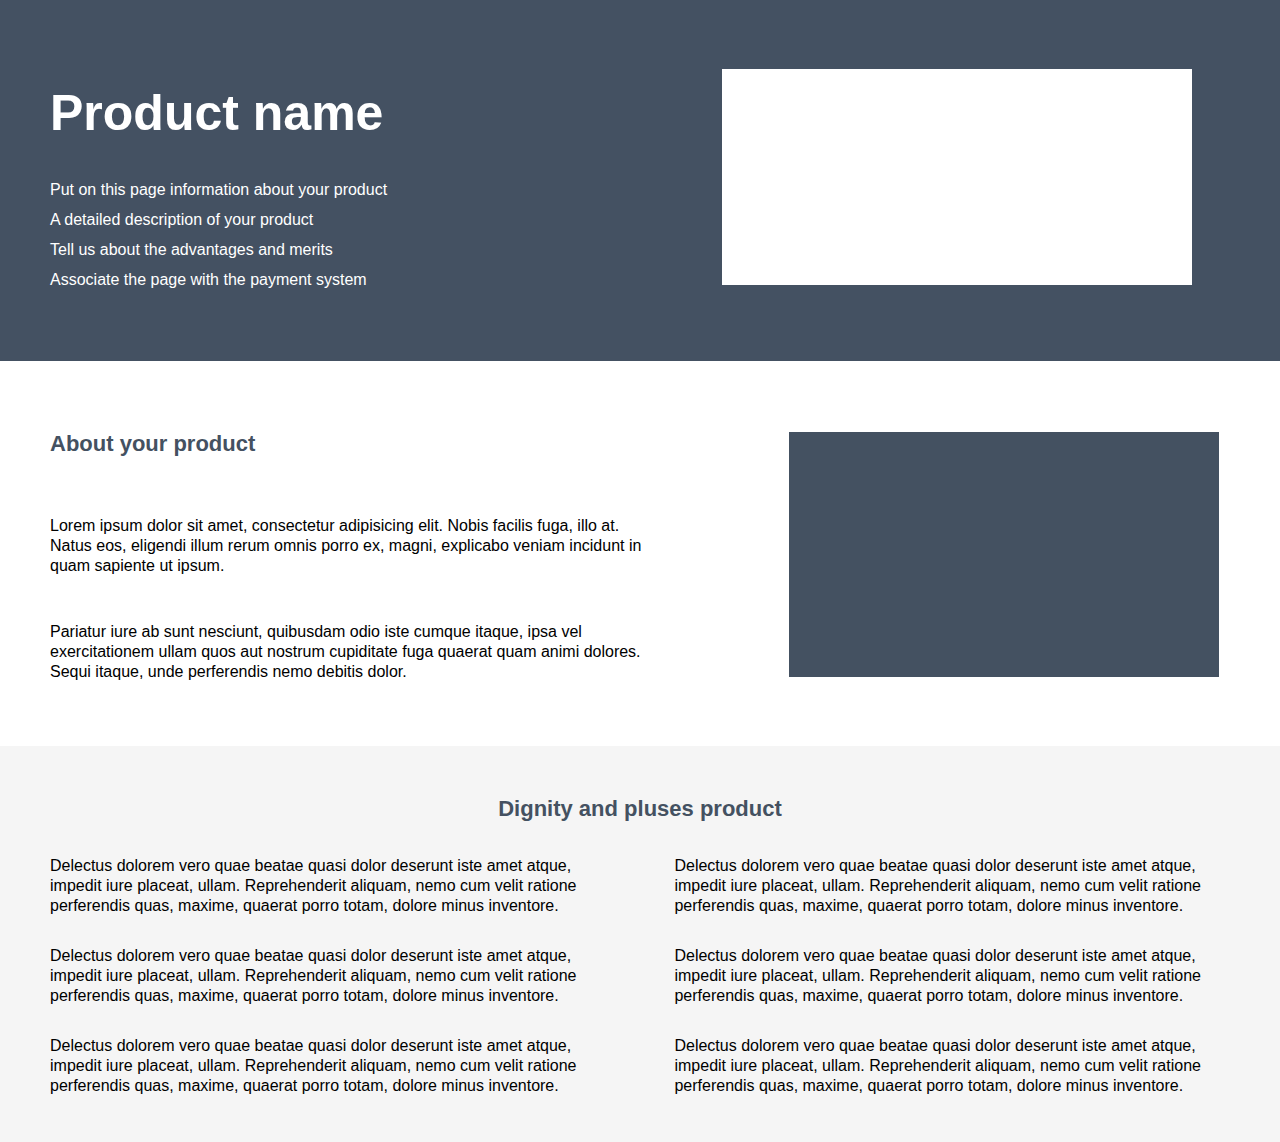
<file: lesson_2/index.html>
<!DOCTYPE html>
<html lang="en">
<head>
	<meta charset="UTF-8">
	<title>landing page</title>
	<link rel="stylesheet" href="css/style.css">
	<link rel="stylesheet" href="https://use.fontawesome.com/releases/v5.4.1/css/all.css" integrity="sha384-5sAR7xN1Nv6T6+dT2mhtzEpVJvfS3NScPQTrOxhwjIuvcA67KV2R5Jz6kr4abQsz" crossorigin="anonymous">
</head>
<body>
	<header>
		<div class="name_product">
			<h1>Product name</h1>
			<ul>
				<li><i class="fas fa-check"></i> Put on this page information about your product</li>
				<li><i class="fas fa-check"></i> A detailed description of your product</li>
				<li><i class="fas fa-check"></i> Tell us about the advantages and merits</li>
				<li><i class="fas fa-check"></i> Associate the page with the payment system</li>
			</ul>
		</div>
		<div class="img_product"></div>
	</header>
	<main>
		<section>
			<article class="details_product">
				<div class="info_product">
					<h2>About your product</h2>
					<p>Lorem ipsum dolor sit amet, consectetur adipisicing elit. Nobis facilis fuga, illo at. Natus eos, eligendi illum rerum omnis porro ex, magni, explicabo veniam incidunt in quam sapiente ut ipsum.</p>
					<p>Pariatur iure ab sunt nesciunt, quibusdam odio iste cumque itaque, ipsa vel exercitationem ullam quos aut nostrum cupiditate fuga quaerat quam animi dolores. Sequi itaque, unde perferendis nemo debitis dolor.</p>
				</div>
				<div class="video"></div>
			</article>
			<article class="pluses">
				<h2>Dignity and pluses product</h2>
				<div class="list_box_1">
					<ul>
						<li><i class="fas fa-plus-square"></i> Delectus dolorem vero quae beatae quasi dolor deserunt iste amet atque, impedit iure placeat, ullam. Reprehenderit aliquam, nemo cum velit ratione perferendis quas, maxime, quaerat porro totam, dolore minus inventore.</li>
						<li><i class="fas fa-plus-square"></i> Delectus dolorem vero quae beatae quasi dolor deserunt iste amet atque, impedit iure placeat, ullam. Reprehenderit aliquam, nemo cum velit ratione perferendis quas, maxime, quaerat porro totam, dolore minus inventore.</li>
						<li><i class="fas fa-plus-square"></i> Delectus dolorem vero quae beatae quasi dolor deserunt iste amet atque, impedit iure placeat, ullam. Reprehenderit aliquam, nemo cum velit ratione perferendis quas, maxime, quaerat porro totam, dolore minus inventore.</li>
					</ul>
				</div>
				<div class="list_box_2">
					<ul>
						<li><i class="fas fa-plus-square"></i> Delectus dolorem vero quae beatae quasi dolor deserunt iste amet atque, impedit iure placeat, ullam. Reprehenderit aliquam, nemo cum velit ratione perferendis quas, maxime, quaerat porro totam, dolore minus inventore.</li>
						<li><i class="fas fa-plus-square"></i> Delectus dolorem vero quae beatae quasi dolor deserunt iste amet atque, impedit iure placeat, ullam. Reprehenderit aliquam, nemo cum velit ratione perferendis quas, maxime, quaerat porro totam, dolore minus inventore.</li>
						<li><i class="fas fa-plus-square"></i> Delectus dolorem vero quae beatae quasi dolor deserunt iste amet atque, impedit iure placeat, ullam. Reprehenderit aliquam, nemo cum velit ratione perferendis quas, maxime, quaerat porro totam, dolore minus inventore.</li>
					</ul>
				</div>
			</article>
		</section>
		<!-- <section class="scrinshots">
				<h2>Scrinshots</h2>
					<figure>
						<figcaption>
							<h3>The description for the image</h3>
							<p>Lorem ipsum dolor sit amet, consectetur adipisicing elit. Nobis facilis fuga, illo at. Natus eos, eligendi illum rerum omnis porro ex, magni, explicabo veniam incidunt in quam sapiente ut ipsum.</p>
						</figcaption>
						<div class="img_scrinshots"></div>
					</figure>
				
		</section> -->
	</main>
</body>
</html>
</file>
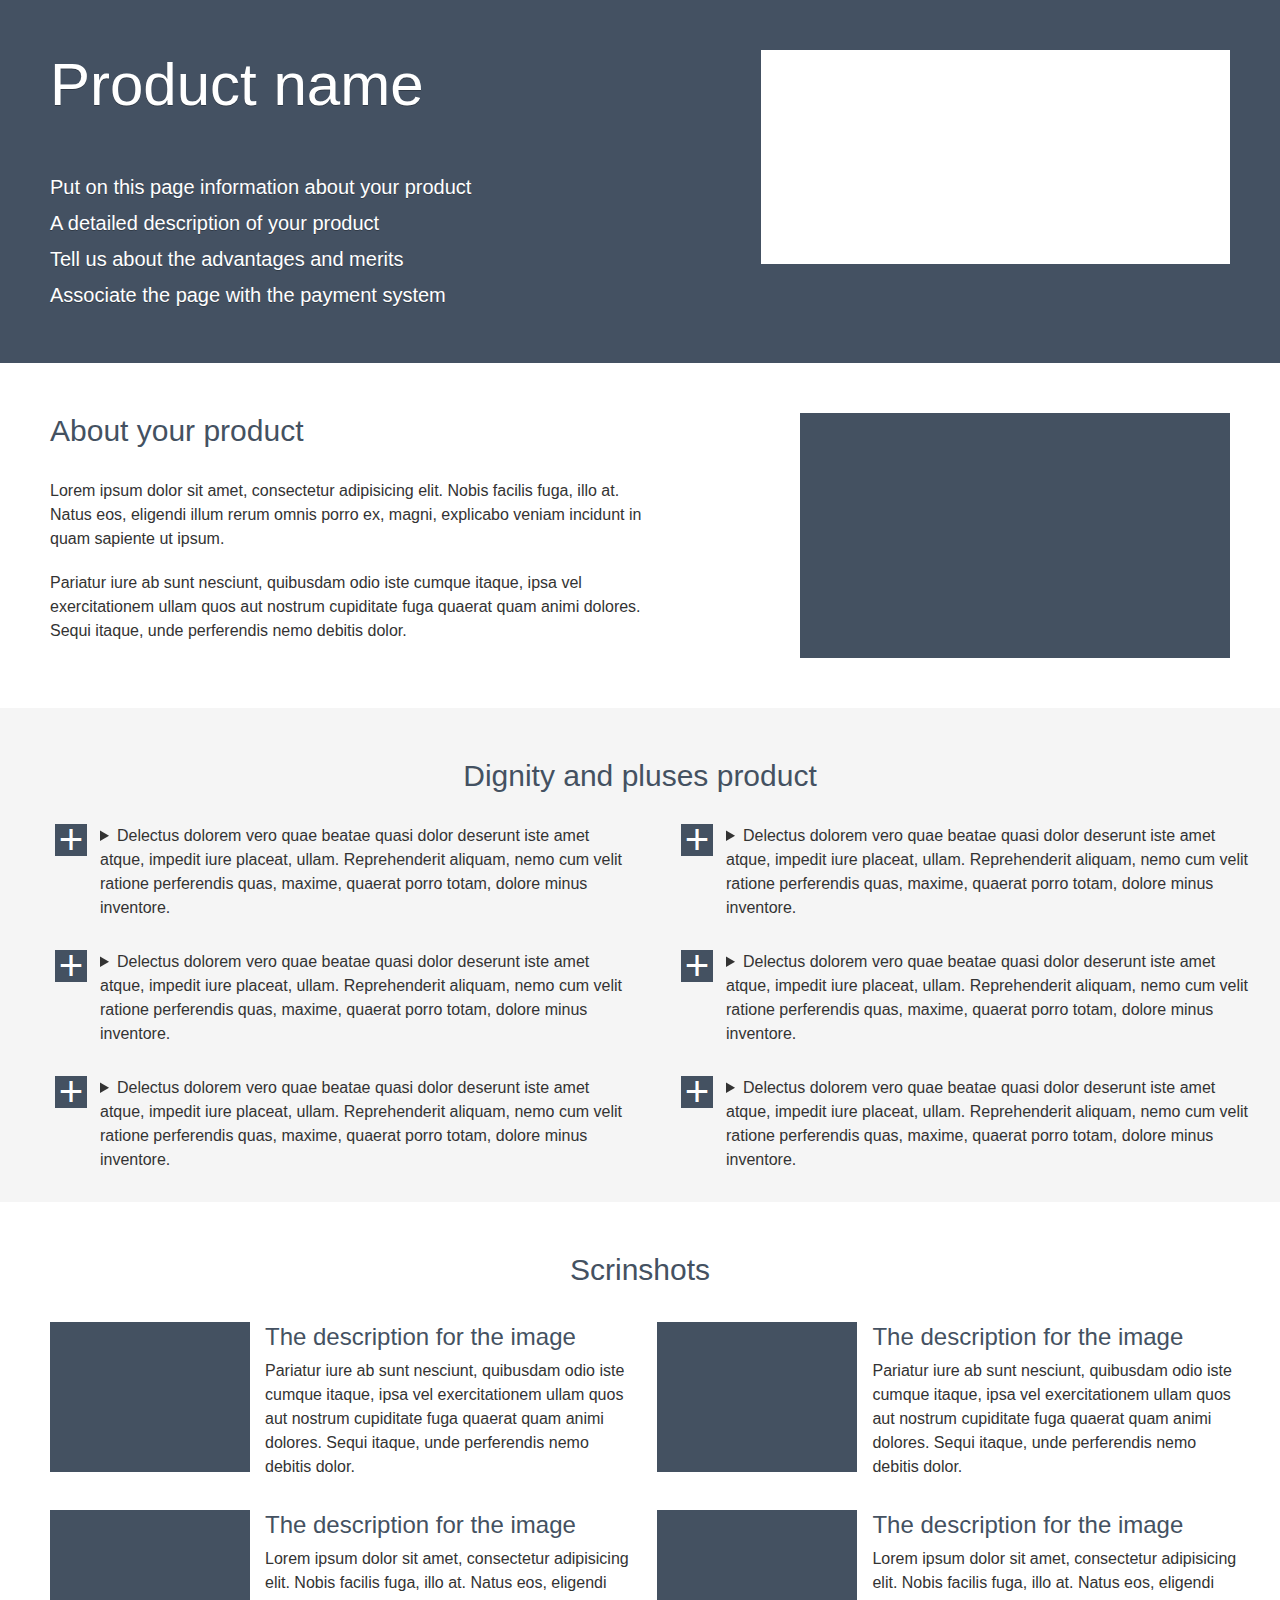
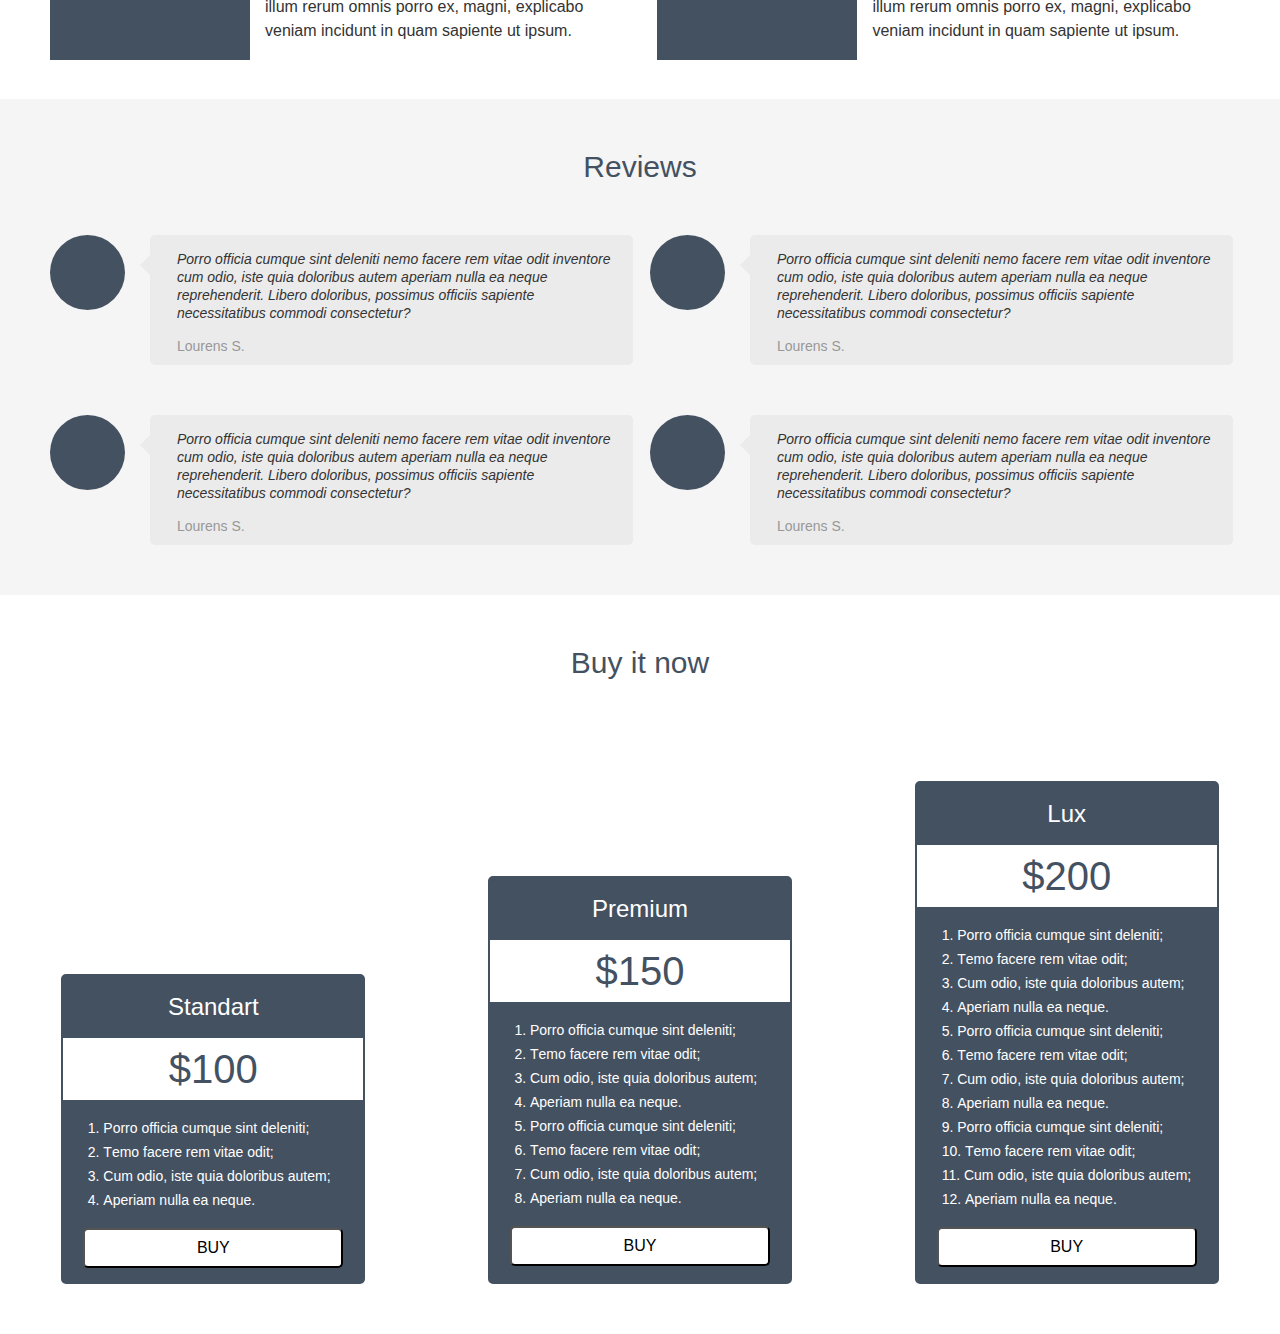
<file: lesson_3/index.html>
<!DOCTYPE html>
<html lang="en">
<head>
	<meta charset="UTF-8">
	<title>landing page</title>
	<link rel="stylesheet" href="css/normalize.css">
	<link rel="stylesheet" href="css/style.css">
	<link rel="stylesheet" href="https://use.fontawesome.com/releases/v5.4.1/css/all.css" integrity="sha384-5sAR7xN1Nv6T6+dT2mhtzEpVJvfS3NScPQTrOxhwjIuvcA67KV2R5Jz6kr4abQsz" crossorigin="anonymous">
</head>
<body>
	<header>
		<div class="name_product">
			<h1>Product name</h1>
			<ul>
				<li><i class="fas fa-check"></i> Put on this page information about your product</li>
				<li><i class="fas fa-check"></i> A detailed description of your product</li>
				<li><i class="fas fa-check"></i> Tell us about the advantages and merits</li>
				<li><i class="fas fa-check"></i> Associate the page with the payment system</li>
			</ul>
		</div>
		<div class="img_product"></div>
	</header>
	<main>
		<section class="section_details_product">
			<article class="details_product">
				<div class="info_product">
					<h2>About your product</h2>
					<p>Lorem ipsum dolor sit amet, consectetur adipisicing elit. Nobis facilis fuga, illo at. Natus eos, eligendi illum rerum omnis porro ex, magni, explicabo veniam incidunt in quam sapiente ut ipsum.</p>
					<p>Pariatur iure ab sunt nesciunt, quibusdam odio iste cumque itaque, ipsa vel exercitationem ullam quos aut nostrum cupiditate fuga quaerat quam animi dolores. Sequi itaque, unde perferendis nemo debitis dolor.</p>
				</div>
				<div class="video"></div>
			</article>
			<article class="pluses">
				<h2>Dignity and pluses product</h2>
				<div class="list_box_1">
					<details>
						<summary class="list_pluses_1">Delectus dolorem vero quae beatae quasi dolor deserunt iste amet atque, impedit iure placeat, ullam. Reprehenderit aliquam, nemo cum velit ratione perferendis quas, maxime, quaerat porro totam, dolore minus inventore.</summary>
						<p>Delectus dolorem vero quae beatae quasi dolor deserunt iste amet atque, impedit iure placeat, ullam. Reprehenderit aliquam, nemo cum velit ratione perferendis quas, maxime, quaerat porro totam, dolore minus inventore.</p>
					</details>
				</div>
				<div class="list_box_2">
					<details>
						<summary class="list_pluses_2">Delectus dolorem vero quae beatae quasi dolor deserunt iste amet atque, impedit iure placeat, ullam. Reprehenderit aliquam, nemo cum velit ratione perferendis quas, maxime, quaerat porro totam, dolore minus inventore.</summary>
						<p>Delectus dolorem vero quae beatae quasi dolor deserunt iste amet atque, impedit iure placeat, ullam. Reprehenderit aliquam, nemo cum velit ratione perferendis quas, maxime, quaerat porro totam, dolore minus inventore.</p>
					</details>
				</div>
				<div class="list_box_3">
					<details>
						<summary class="list_pluses_3">Delectus dolorem vero quae beatae quasi dolor deserunt iste amet atque, impedit iure placeat, ullam. Reprehenderit aliquam, nemo cum velit ratione perferendis quas, maxime, quaerat porro totam, dolore minus inventore.</summary>
						<p>Delectus dolorem vero quae beatae quasi dolor deserunt iste amet atque, impedit iure placeat, ullam. Reprehenderit aliquam, nemo cum velit ratione perferendis quas, maxime, quaerat porro totam, dolore minus inventore.</p>
					</details>
				</div>
				<div class="list_box_4">
					<details>
						<summary class="list_pluses_4">Delectus dolorem vero quae beatae quasi dolor deserunt iste amet atque, impedit iure placeat, ullam. Reprehenderit aliquam, nemo cum velit ratione perferendis quas, maxime, quaerat porro totam, dolore minus inventore.</summary>
						<p>Delectus dolorem vero quae beatae quasi dolor deserunt iste amet atque, impedit iure placeat, ullam. Reprehenderit aliquam, nemo cum velit ratione perferendis quas, maxime, quaerat porro totam, dolore minus inventore.</p>
					</details>
				</div>
				<div class="list_box_5">
					<details>
						<summary class="list_pluses_5">Delectus dolorem vero quae beatae quasi dolor deserunt iste amet atque, impedit iure placeat, ullam. Reprehenderit aliquam, nemo cum velit ratione perferendis quas, maxime, quaerat porro totam, dolore minus inventore.</summary>
						<p>Delectus dolorem vero quae beatae quasi dolor deserunt iste amet atque, impedit iure placeat, ullam. Reprehenderit aliquam, nemo cum velit ratione perferendis quas, maxime, quaerat porro totam, dolore minus inventore.</p>
					</details>
				</div>
				<div class="list_box_6">
					<details>
						<summary class="list_pluses_6">Delectus dolorem vero quae beatae quasi dolor deserunt iste amet atque, impedit iure placeat, ullam. Reprehenderit aliquam, nemo cum velit ratione perferendis quas, maxime, quaerat porro totam, dolore minus inventore.</summary>
						<p>Delectus dolorem vero quae beatae quasi dolor deserunt iste amet atque, impedit iure placeat, ullam. Reprehenderit aliquam, nemo cum velit ratione perferendis quas, maxime, quaerat porro totam, dolore minus inventore.</p>
					</details>
				</div>
			</article>
		</section>
		<section class="scrinshots">
			<h2>Scrinshots</h2>
				<figure class="scrinshots_box_1">
					<figcaption class="scrinshots_description">
						<h3>The description for the image</h3>
						<p>Pariatur iure ab sunt nesciunt, quibusdam odio iste cumque itaque, ipsa vel exercitationem ullam quos aut nostrum cupiditate fuga quaerat quam animi dolores. Sequi itaque, unde perferendis nemo debitis dolor.</p>
						</figcaption>
					<div class="img_scrinshots"></div>
				</figure>
				<figure class="scrinshots_box_2">
					<figcaption class="scrinshots_description">
						<h3>The description for the image</h3>
						<p>Pariatur iure ab sunt nesciunt, quibusdam odio iste cumque itaque, ipsa vel exercitationem ullam quos aut nostrum cupiditate fuga quaerat quam animi dolores. Sequi itaque, unde perferendis nemo debitis dolor.</p>
						</figcaption>
					<div class="img_scrinshots"></div>
				</figure>
				<figure class="scrinshots_box_1">
					<figcaption class="scrinshots_description">
						<h3>The description for the image</h3>
						<p>Lorem ipsum dolor sit amet, consectetur adipisicing elit. Nobis facilis fuga, illo at. Natus eos, eligendi illum rerum omnis porro ex, magni, explicabo veniam incidunt in quam sapiente ut ipsum.</p>
						</figcaption>
					<div class="img_scrinshots"></div>
				</figure>
				<figure class="scrinshots_box_2">
					<figcaption class="scrinshots_description">
						<h3>The description for the image</h3>
						<p>Lorem ipsum dolor sit amet, consectetur adipisicing elit. Nobis facilis fuga, illo at. Natus eos, eligendi illum rerum omnis porro ex, magni, explicabo veniam incidunt in quam sapiente ut ipsum.</p>
						</figcaption>
					<div class="img_scrinshots"></div>
				</figure>
		</section>
		<section class="reviews">
			<h2>Reviews</h2>
				<div class="reviews_box">
					<div class="icon_img"></div>
					<div class="reviews_txt">
						<p>Porro officia cumque sint deleniti nemo facere rem vitae odit inventore cum odio, iste quia doloribus autem aperiam nulla ea neque reprehenderit. Libero doloribus, possimus officiis sapiente necessitatibus commodi consectetur?</p>
						<span>Lourens S.</span>
					</div>
				</div>
				<div class="reviews_box">
					<div class="icon_img"></div>
					<div class="reviews_txt">
						<p>Porro officia cumque sint deleniti nemo facere rem vitae odit inventore cum odio, iste quia doloribus autem aperiam nulla ea neque reprehenderit. Libero doloribus, possimus officiis sapiente necessitatibus commodi consectetur?</p>
						<span>Lourens S.</span>
					</div>
				</div>
				<div class="reviews_box">
					<div class="icon_img"></div>
					<div class="reviews_txt">
						<p>Porro officia cumque sint deleniti nemo facere rem vitae odit inventore cum odio, iste quia doloribus autem aperiam nulla ea neque reprehenderit. Libero doloribus, possimus officiis sapiente necessitatibus commodi consectetur?</p>
						<span>Lourens S.</span>
					</div>
				</div>
				<div class="reviews_box">
					<div class="icon_img"></div>
					<div class="reviews_txt">
						<p>Porro officia cumque sint deleniti nemo facere rem vitae odit inventore cum odio, iste quia doloribus autem aperiam nulla ea neque reprehenderit. Libero doloribus, possimus officiis sapiente necessitatibus commodi consectetur?</p>
						<span>Lourens S.</span>
					</div>
				</div>
		</section>
		<section class="buy">
			<h2>Buy it now</h2>
			<div class="buy_standart">
				<h2>Standart</h2>
				<h3>$100</h3>
				<ol>
					<li>Porro officia cumque sint deleniti;</li>
					<li>Тemo facere rem vitae odit;</li>
					<li>Cum odio, iste quia doloribus autem;</li>
					<li>Aperiam nulla ea neque.</li>
				</ol>
				<form action="#">
					<button>BUY</button>
				</form>
			</div>
			<div class="buy_premium">
				<h2>Premium</h2>
				<h3>$150</h3>
				<ol>
					<li>Porro officia cumque sint deleniti;</li>
					<li>Тemo facere rem vitae odit;</li>
					<li>Cum odio, iste quia doloribus autem;</li>
					<li>Aperiam nulla ea neque.</li>
					<li>Porro officia cumque sint deleniti;</li>
					<li>Тemo facere rem vitae odit;</li>
					<li>Cum odio, iste quia doloribus autem;</li>
					<li>Aperiam nulla ea neque.</li>
				</ol>
				<form action="#">
					<button>BUY</button>
				</form>
			</div>
			<div class="buy_lux">
				<h2>Lux</h2>
				<h3>$200</h3>
				<ol>
					<li>Porro officia cumque sint deleniti;</li> 
					<li>Тemo facere rem vitae odit;</li>
					<li>Cum odio, iste quia doloribus autem;</li>
					<li>Aperiam nulla ea neque.</li>
					<li>Porro officia cumque sint deleniti;</li>
					<li>Тemo facere rem vitae odit;</li>
					<li>Cum odio, iste quia doloribus autem;</li>
					<li>Aperiam nulla ea neque.</li>
					<li>Porro officia cumque sint deleniti;</li>
					<li>Тemo facere rem vitae odit;</li>
					<li>Cum odio, iste quia doloribus autem;</li>
					<li>Aperiam nulla ea neque.</li>
				</ol>
				<form action="#">
					<button>BUY</button>
				</form>
			</div>
		</section>
	</main>
	<!-- <footer class="contacts">
		<h2>Contacts</h2>
	</footer> -->
</body>
</html>
</file>
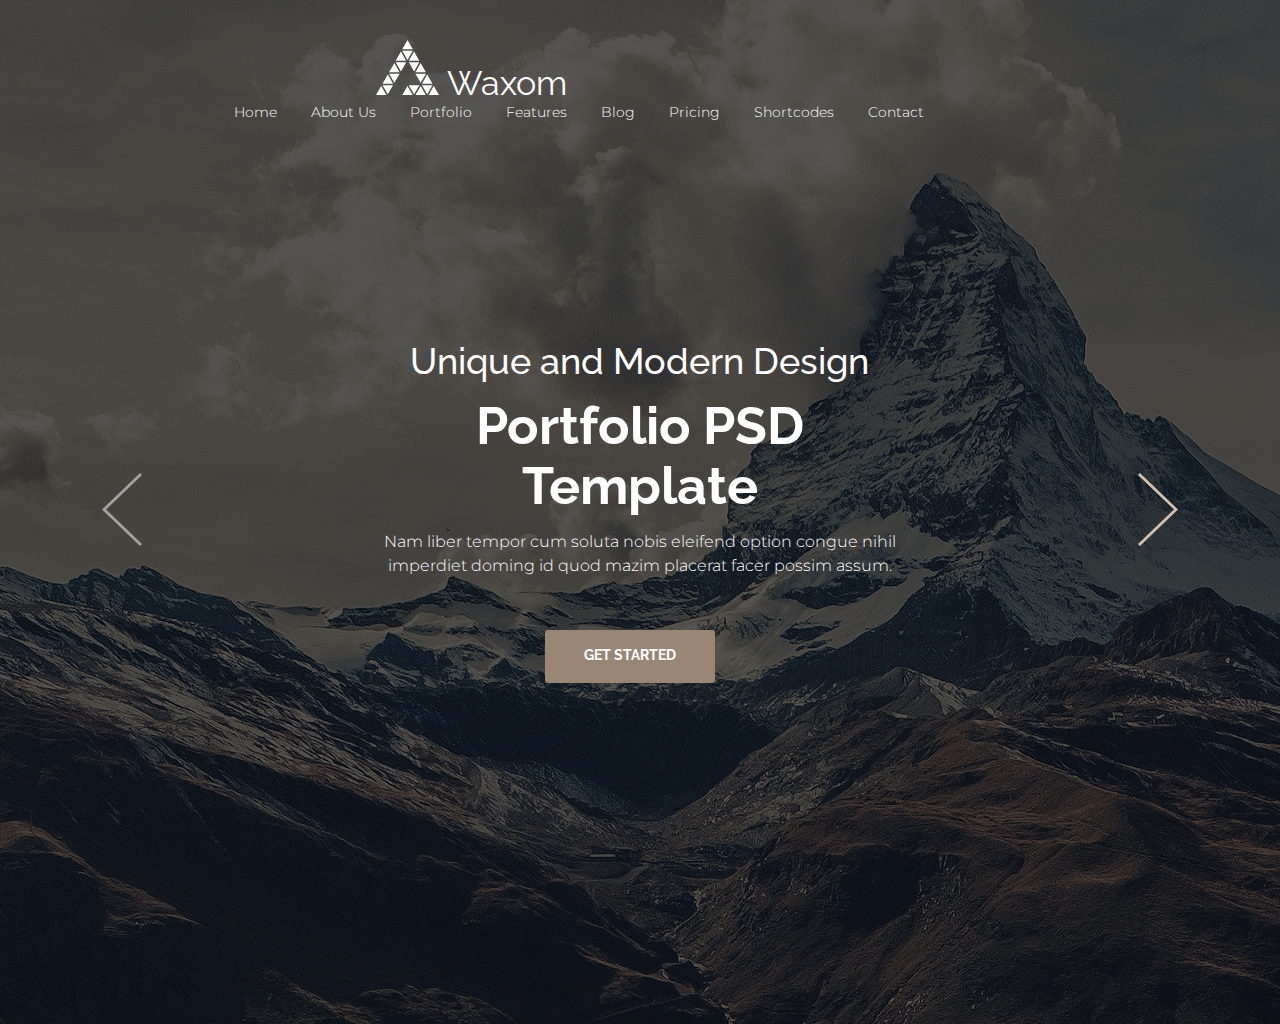
<file: Зачетный макет/index.html>
<!DOCTYPE html>
<html lang="en">
<head>
	<meta charset="UTF-8">
	<title>Waxom</title>
	<link rel="stylesheet" href="css/normalize.css">
	<link rel="stylesheet" href="css/style.css">
</head>
<body>
	<header class="main_header">
		<a href="index.html" class="logo">
			<svg xmlns="http://www.w3.org/2000/svg" xmlns:xlink="http://www.w3.org/1999/xlink" width="63.031" height="55.125" viewBox="0 0 63.031 55.125">
		   <path class="logo" d="M413.108,50.713H402.6l5.254,9.191Zm-11.822.767-5.254,9.191H406.54Zm18.39,9.191-5.254-9.191-5.254,9.191h10.508ZM409.168,62.2l5.254,9.188,5.254-9.188H409.168Zm-13.136,0,5.254,9.188L406.54,62.2H396.032Zm-6.567,9.952h10.506l-5.253-9.187Zm36.778,0-5.253-9.187-5.252,9.187h10.5Zm-18.389-32.16-5.254,9.19h10.508ZM420.99,82.874l5.253-9.188h-10.5Zm-26.272,0,5.253-9.188H389.465Zm-11.821.767H393.4l-5.253-9.19Zm49.914,0-5.254-9.19-5.254,9.19h10.508ZM422.3,85.172l5.254,9.187,5.254-9.187H422.3Zm-13.135,0,5.254,9.187,5.254-9.187H409.168Zm-21.017,9.187,5.253-9.187H382.9Zm-11.82.769h10.5l-5.254-9.188Zm26.269,0h10.508l-5.254-9.188Zm13.138,0h10.5l-5.253-9.188Zm18.387-9.188-5.252,9.188h10.5Z" transform="translate(-376.344 -40)"/>
		</svg> Waxom</a>	
		<nav class="main_menu">
			<ul>
				<li><a href="index.html">Home</a></li>
				<li><a href="#">About Us</a></li>
				<li><a href="#">Portfolio</a></li>
				<li><a href="#">Features</a></li>
				<li><a href="#">Blog</a></li>
				<li><a href="#">Pricing</a></li>
				<li><a href="#">Shortcodes</a></li>
				<li><a href="#">Contact</a></li>
			</ul>
		</nav>
		<div class="slider">
			<div class="slider_left">
				<a href="#"><img src="img/arrow_left.png" alt="arrow"></a>
			</div>
			<div class="slider_center">
				<h3>Unique and Modern Design</h3>
				<h1>Portfolio PSD Template</h1>
				<p>Nam liber tempor cum soluta nobis eleifend option congue nihil imperdiet doming id quod mazim placerat facer possim assum.</p>
				<a href="#">Get Started</a>
			</div>
			<div class="slider_right">
				<a href="#"><img src="img/arrow_right.png" alt="arrow"></a>
			</div>
		</div>
	</header>
</body>
</html>
</file>
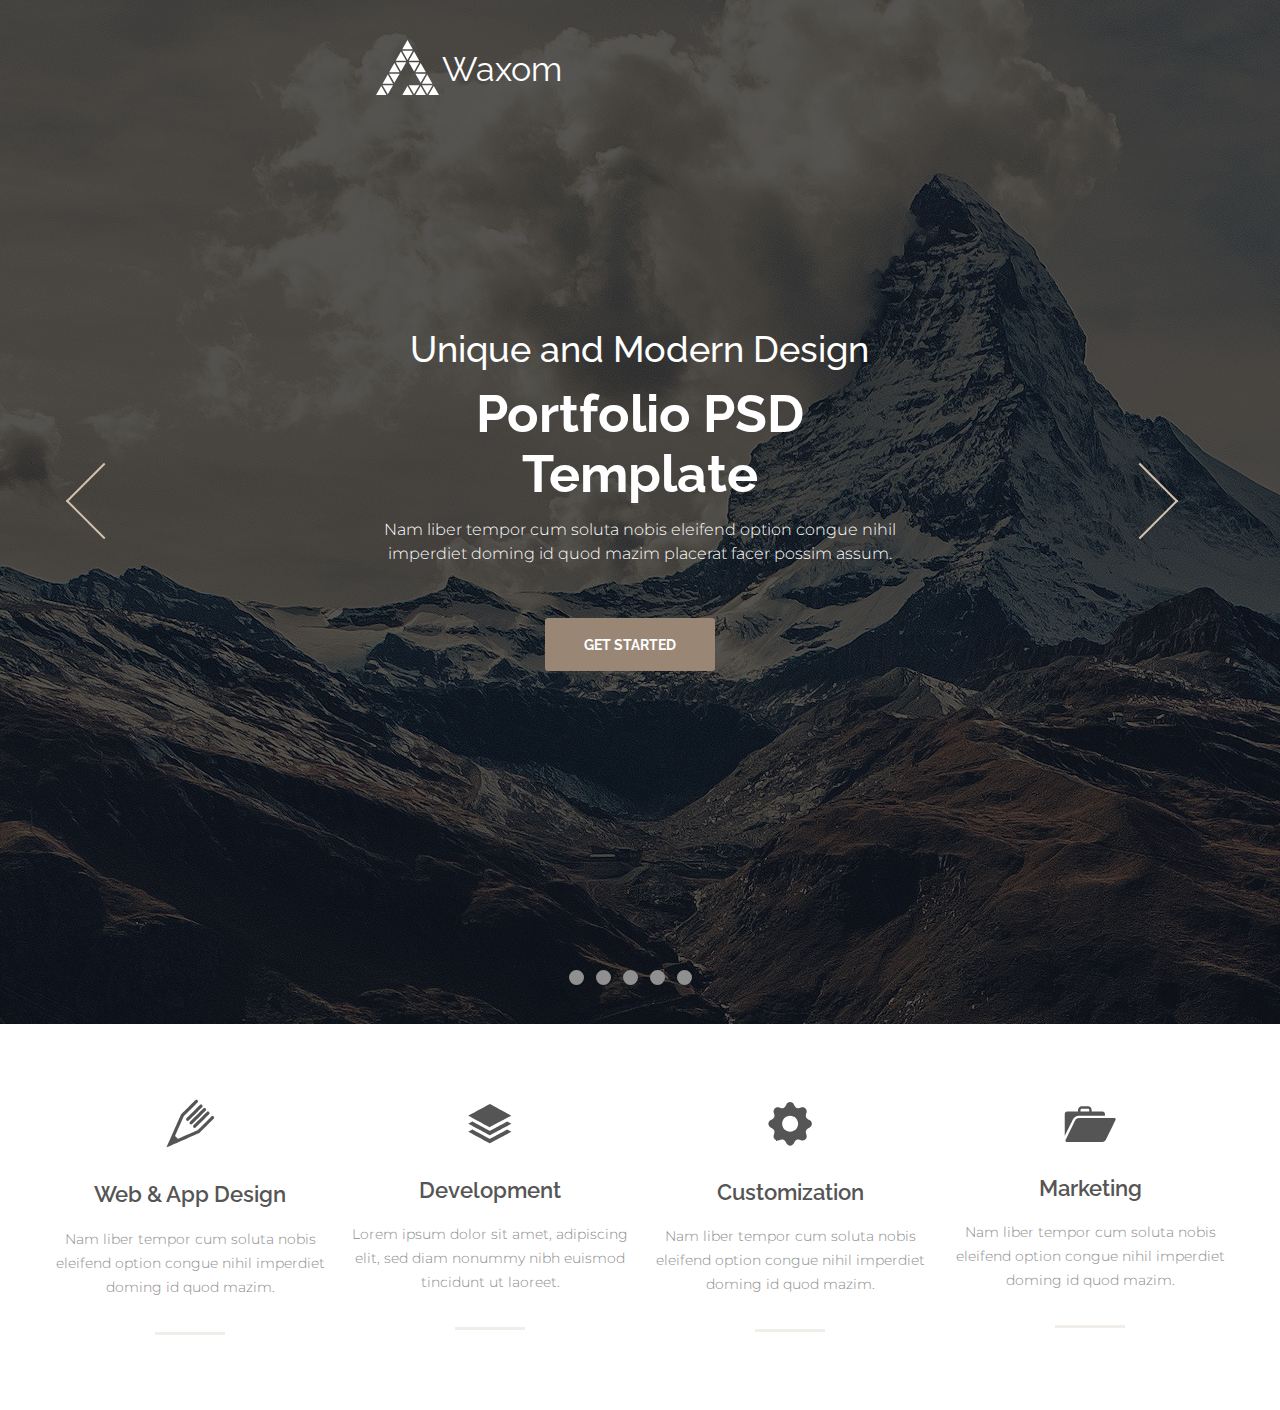
<file: Зачетный_макет/index.html>
<!DOCTYPE html>
<html lang="en">
<head>
	<meta charset="UTF-8">
	<title>Waxom</title>
	<link rel="stylesheet" href="css/normalize.css">
	<link rel="stylesheet" href="css/style.css">
</head>
<body>
	<header class="main_header">
		<a href="index.html" class="logo">
			<svg xmlns="http://www.w3.org/2000/svg" xmlns:xlink="http://www.w3.org/1999/xlink" width="63.031" height="55.125" viewBox="0 0 63.031 55.125">
		   <path class="logo" d="M413.108,50.713H402.6l5.254,9.191Zm-11.822.767-5.254,9.191H406.54Zm18.39,9.191-5.254-9.191-5.254,9.191h10.508ZM409.168,62.2l5.254,9.188,5.254-9.188H409.168Zm-13.136,0,5.254,9.188L406.54,62.2H396.032Zm-6.567,9.952h10.506l-5.253-9.187Zm36.778,0-5.253-9.187-5.252,9.187h10.5Zm-18.389-32.16-5.254,9.19h10.508ZM420.99,82.874l5.253-9.188h-10.5Zm-26.272,0,5.253-9.188H389.465Zm-11.821.767H393.4l-5.253-9.19Zm49.914,0-5.254-9.19-5.254,9.19h10.508ZM422.3,85.172l5.254,9.187,5.254-9.187H422.3Zm-13.135,0,5.254,9.187,5.254-9.187H409.168Zm-21.017,9.187,5.253-9.187H382.9Zm-11.82.769h10.5l-5.254-9.188Zm26.269,0h10.508l-5.254-9.188Zm13.138,0h10.5l-5.253-9.188Zm18.387-9.188-5.252,9.188h10.5Z" transform="translate(-376.344 -40)"/>
		</svg></a>
		<a href="#" class="logo_txt">Waxom</a>	
		<nav class="main_menu">
			<ul>
				<li><a href="index.html">Home</a></li>
				<li><a href="#">About Us</a></li>
				<li><a href="#">Portfolio</a></li>
				<li><a href="#">Features</a></li>
				<li><a href="#">Blog</a></li>
				<li><a href="#">Pricing</a></li>
				<li><a href="#">Shortcodes</a></li>
				<li><a href="#">Contact</a></li>
			</ul>
		</nav>
		<a href="#" class="basket">
			<svg xmlns="http://www.w3.org/2000/svg"
			xmlns:xlink="http://www.w3.org/1999/xlink"
			width="18px" height="24px" viewBox="0 0 18 24">
			<path fillRule="evenodd" d="M 15 3C 15 3 13.5 3 13.5 3 13.5 1.34 11.48-0 9-0 6.51-0 4.5 1.34 4.5 3 4.5 3 3 3 3 3 1.35 3 0 4.34 0 6 0 6 0 21 0 21 0 22.65 1.35 23.99 3 23.99 3 23.99 15 23.99 15 23.99 16.65 23.99 17.99 22.65 17.99 21 17.99 21 17.99 6 17.99 6 17.99 4.34 16.65 3 15 3ZM 9 1.5C 10.66 1.5 12 1.96 12 3 12 3 6 3 6 3 6 1.96 7.34 1.5 9 1.5ZM 16.49 21C 16.49 21.82 15.82 22.49 15 22.49 15 22.49 3 22.49 3 22.49 2.17 22.49 1.5 21.82 1.5 21 1.5 21 1.5 19.5 1.5 19.5 1.5 19.5 16.49 19.5 16.49 19.5 16.49 19.5 16.49 21 16.49 21ZM 16.49 18C 16.49 18 1.5 18 1.5 18 1.5 18 1.5 6 1.5 6 1.5 5.17 2.17 4.5 3 4.5 3 4.5 4.5 4.5 4.5 4.5 4.5 4.5 4.5 9 4.5 9 4.5 9 6 9 6 9 6 9 6 4.5 6 4.5 6 4.5 12 4.5 12 4.5 12 4.5 12 9 12 9 12 9 13.5 9 13.5 9 13.5 9 13.5 4.5 13.5 4.5 13.5 4.5 15 4.5 15 4.5 15.82 4.5 16.49 5.17 16.49 6 16.49 6 16.49 18 16.49 18Z"/></svg>
		</a>
		<div class="slider">
			<a href="#" class="slider_arrow_left"></a>
			<div class="slider_center">
				<h3>Unique and Modern Design</h3>
				<h1>Portfolio PSD Template</h1>
				<p>Nam liber tempor cum soluta nobis eleifend option congue nihil imperdiet doming id quod mazim placerat facer possim assum.</p>
				<a href="#">Get Started</a>
			</div>
			<a href="#" class="slider_arrow_right"></a>

		</div>
		<div class="radio_button">
				<a href="#" class="radio_button"></a>
				<a href="#" class="radio_button"></a>
				<a href="#" class="radio_button"></a>
				<a href="#" class="radio_button"></a>
				<a href="#" class="radio_button"></a>
		</div>
	</header>
	<main>
		<section class="services">
			<div class="link_services">
				<a href="#">
	      			<svg xmlns="http://www.w3.org/2000/svg"
					xmlns:xlink="http://www.w3.org/1999/xlink"
					width="49px" height="49px" viewBox="0 0 49 49">
					<path fillRule="evenodd" d="M 47.67 19.72C 47.67 19.72 33.4 33.99 33.4 33.99 33.4 33.99 0.53 48.46 0.53 48.46 0.53 48.46 15.01 15.59 15.01 15.59 15.01 15.59 29.28 1.33 29.28 1.33 29.9 0.71 30.9 0.71 31.53 1.33 32.15 1.95 32.15 2.95 31.53 3.58 31.53 3.58 17.68 17.42 17.68 17.42 17.68 17.42 9.11 36.89 9.11 36.89 9.11 36.89 12.11 39.89 12.11 39.89 12.11 39.89 31.57 31.31 31.57 31.31 31.57 31.31 45.42 17.47 45.42 17.47 46.04 16.85 47.04 16.85 47.67 17.47 48.29 18.09 48.29 19.1 47.67 19.72ZM 29.75 28.47C 29.43 28.77 29.03 28.93 28.62 28.93 28.21 28.93 27.81 28.77 27.5 28.47 26.88 27.84 26.88 26.84 27.5 26.22 27.5 26.22 40.83 12.88 40.83 12.88 41.45 12.26 42.45 12.26 43.08 12.88 43.7 13.51 43.7 14.51 43.08 15.13 43.08 15.13 29.75 28.47 29.75 28.47ZM 26.26 24.99C 25.95 25.29 25.55 25.45 25.14 25.45 24.73 25.45 24.33 25.29 24.02 24.99 23.39 24.36 23.39 23.35 24.02 22.73 24.02 22.73 37.35 9.4 37.35 9.4 37.97 8.78 38.97 8.78 39.6 9.4 40.22 10.02 40.22 11.03 39.6 11.65 39.6 11.65 26.26 24.99 26.26 24.99ZM 22.78 21.5C 22.47 21.81 22.07 21.97 21.66 21.97 21.25 21.97 20.84 21.81 20.53 21.5 19.91 20.88 19.91 19.87 20.53 19.25 20.53 19.25 33.87 5.92 33.87 5.92 34.49 5.3 35.5 5.3 36.12 5.92 36.74 6.54 36.74 7.55 36.12 8.17 36.12 8.17 22.78 21.5 22.78 21.5Z"/></svg><br>
					<h3>Web & App Design</h3>
					<p>Nam liber tempor cum soluta nobis eleifend option congue nihil imperdiet doming id quod mazim.</p>
				</a>
			</div>
			<div class="link_services">
			<a href="#">
      			<svg xmlns="http://www.w3.org/2000/svg"
				xmlns:xlink="http://www.w3.org/1999/xlink"
				width="44px" height="40px" viewBox="0 0 44 40">
				<path fillRule="evenodd" d="M 0.41 19.7C 0.41 19.7 4.4 17.55 4.4 17.55 4.4 17.55 21.85 26.96 21.85 26.96 21.85 26.96 39.3 17.55 39.3 17.55 39.3 17.55 43.29 19.7 43.29 19.7 43.29 19.7 21.85 31.25 21.85 31.25 21.85 31.25 0.41 19.7 0.41 19.7ZM 0.41 11.67C 0.41 11.67 21.85 0.11 21.85 0.11 21.85 0.11 43.29 11.67 43.29 11.67 43.29 11.67 21.85 23.23 21.85 23.23 21.85 23.23 0.41 11.67 0.41 11.67ZM 21.85 34.98C 21.85 34.98 39.3 25.57 39.3 25.57 39.3 25.57 43.29 27.72 43.29 27.72 43.29 27.72 21.85 39.28 21.85 39.28 21.85 39.28 0.41 27.72 0.41 27.72 0.41 27.72 4.4 25.57 4.4 25.57 4.4 25.57 21.85 34.98 21.85 34.98Z"/></svg><br>
				<h3>Development</h3>
				<p>Lorem ipsum dolor sit amet, adipiscing elit, sed diam nonummy nibh euismod tincidunt ut laoreet.</p>
			</a>
			</div>
			<div class="link_services">
			<a href="#">
      			<svg xmlns="http://www.w3.org/2000/svg"
				xmlns:xlink="http://www.w3.org/1999/xlink"
				width="44px" height="44px" viewBox="0 0 44 44">
				<path fillRule="evenodd" d="M 43.93 21.85C 43.93 20.23 42.76 18.5 41.32 17.99 39.88 17.48 38.49 16.24 38.08 15.25 37.68 14.27 37.78 12.4 38.44 11.02 39.09 9.64 38.69 7.59 37.55 6.44 36.4 5.3 34.36 4.9 32.98 5.56 31.6 6.21 29.73 6.32 28.75 5.91 27.76 5.51 26.52 4.11 26.01 2.67 25.49 1.23 23.76 0.07 22.14 0.07 20.52 0.07 18.79 1.23 18.28 2.67 17.77 4.11 16.52 5.51 15.54 5.91 14.56 6.32 12.69 6.21 11.31 5.56 9.93 4.9 7.88 5.3 6.74 6.44 5.59 7.59 5.19 9.64 5.85 11.02 6.51 12.4 6.61 14.27 6.2 15.25 5.8 16.23 4.41 17.48 2.97 17.99 1.53 18.5 0.36 20.23 0.36 21.85 0.36 23.47 1.53 25.2 2.97 25.71 4.41 26.22 5.8 27.47 6.21 28.45 6.61 29.43 6.51 31.3 5.85 32.68 5.19 34.06 5.59 36.11 6.74 37.26 7.88 38.4 9.93 38.8 11.31 38.14 12.69 37.49 14.56 37.38 15.54 37.79 16.52 38.2 17.77 39.59 18.28 41.03 18.79 42.47 20.52 43.63 22.14 43.63 23.76 43.63 25.49 42.47 26.01 41.03 26.52 39.59 27.76 38.2 28.74 37.79 29.73 37.38 31.6 37.49 32.98 38.14 34.36 38.8 36.4 38.4 37.55 37.26 38.69 36.11 39.09 34.06 38.44 32.68 37.78 31.3 37.67 29.43 38.08 28.45 38.48 27.47 39.88 26.22 41.32 25.71 42.76 25.2 43.93 23.47 43.93 21.85ZM 22.14 29.84C 17.72 29.84 14.15 26.27 14.15 21.86 14.15 17.44 17.72 13.87 22.14 13.87 26.55 13.87 30.13 17.44 30.13 21.86 30.13 26.27 26.55 29.84 22.14 29.84Z"/></svg><br>
				<h3>Customization</h3>
				<p>Nam liber tempor cum soluta nobis eleifend option congue nihil imperdiet doming id quod mazim.</p>
			</a>
			</div>
			<div class="link_services">
			<a href="#">
      			<svg xmlns="http://www.w3.org/2000/svg"
				xmlns:xlink="http://www.w3.org/1999/xlink"
				width="52px" height="36px" viewBox="0 0 52 36">
				<path fillRule="evenodd" d="M 51.41 14.34C 51.41 14.34 41.92 33.76 41.92 33.76 41.33 34.98 39.73 35.98 38.38 35.98 38.38 35.98 3.08 35.98 3.08 35.98 1.73 35.98 1.11 34.98 1.71 33.76 1.71 33.76 11.2 14.34 11.2 14.34 11.8 13.12 13.39 12.12 14.74 12.12 14.74 12.12 50.04 12.12 50.04 12.12 51.39 12.12 52.01 13.12 51.41 14.34ZM 9 13.25C 9 13.25 0.74 30.15 0.74 30.15 0.74 30.15 0.74 7.98 0.74 7.98 0.74 6.62 1.84 5.5 3.2 5.5 3.2 5.5 14.01 5.5 14.01 5.5 14.01 5.5 14.01 4.06 14.01 4.06 14.01 3.06 14.39 2.13 15.09 1.43 15.79 0.72 16.72 0.33 17.7 0.33 17.7 0.33 23.99 0.33 23.99 0.33 26.02 0.33 27.67 2 27.67 4.06 27.67 4.06 27.67 5.5 27.67 5.5 27.67 5.5 38.49 5.5 38.49 5.5 39.84 5.5 40.95 6.62 40.95 7.98 40.95 7.98 40.95 9.64 40.95 9.64 40.95 9.64 14.74 9.64 14.74 9.64 12.47 9.64 10 11.19 9 13.25ZM 16.47 5.5C 16.47 5.5 25.22 5.5 25.22 5.5 25.22 5.5 25.22 4.06 25.22 4.06 25.22 3.37 24.67 2.82 23.99 2.82 23.99 2.82 17.7 2.82 17.7 2.82 17.37 2.82 17.06 2.94 16.83 3.18 16.6 3.42 16.47 3.73 16.47 4.06 16.47 4.06 16.47 5.5 16.47 5.5Z"/></svg><br>
				<h3>Marketing</h3>
				<p>Nam liber tempor cum soluta nobis eleifend option congue nihil imperdiet doming id quod mazim.</p>
			</a>
			</div>
		</section>
	</main>
</body>
</html>
</file>
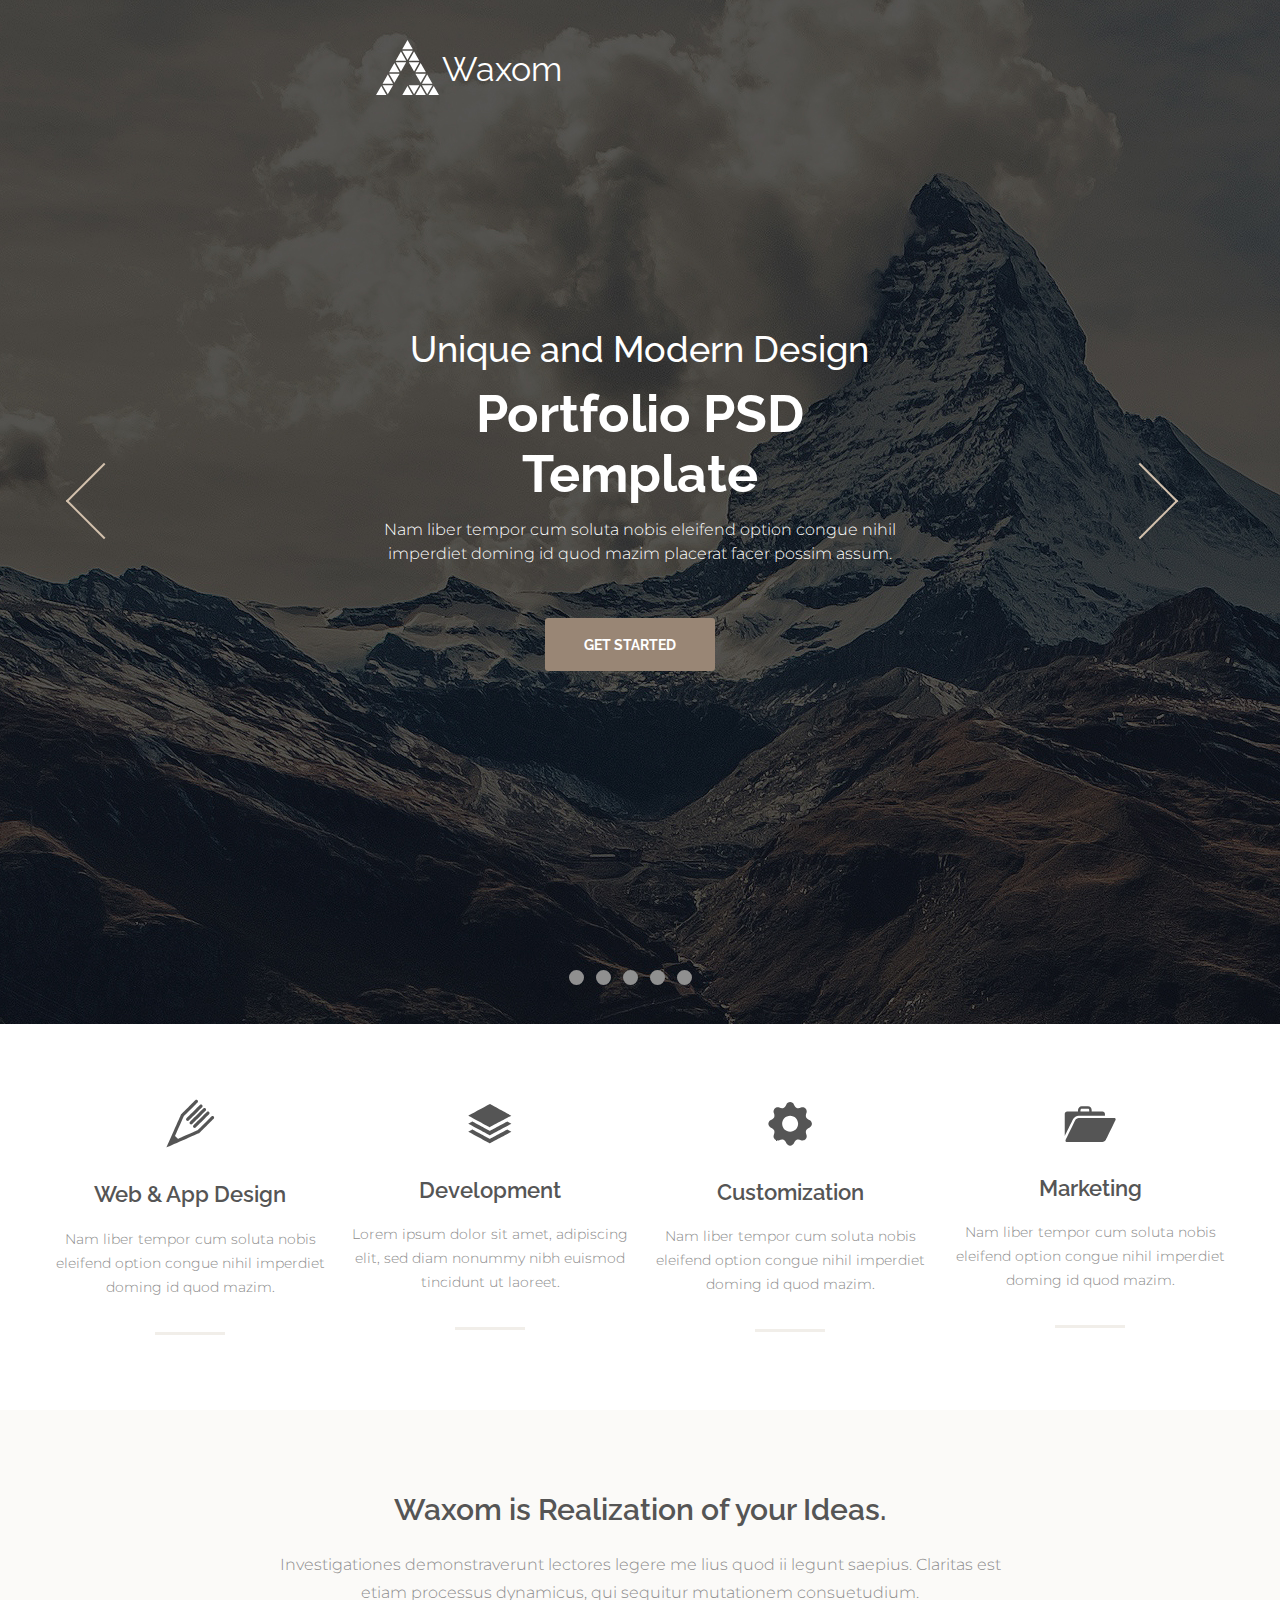
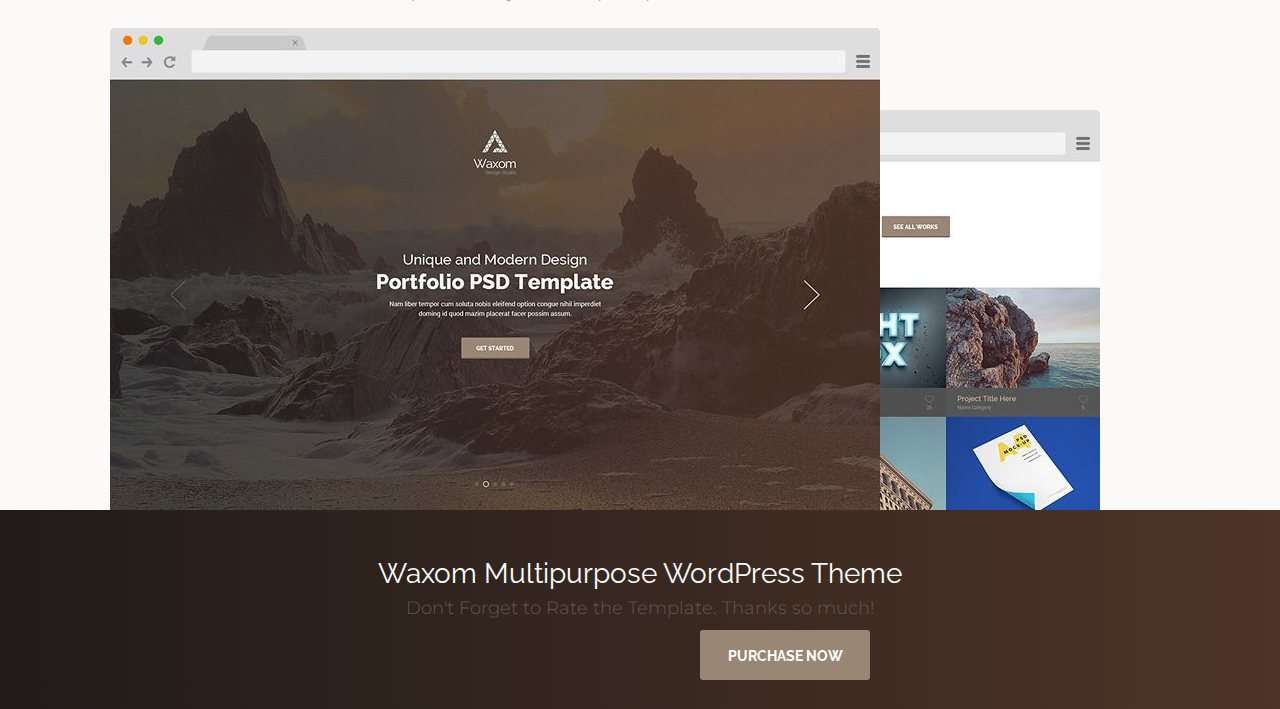
<file: Зачетный_макет_12.11.2018/index.html>
<!DOCTYPE html>
<html lang="en">
<head>
	<meta charset="UTF-8">
	<title>Waxom</title>
	<link rel="stylesheet" href="css/normalize.css">
	<link rel="stylesheet" href="css/style.css">
</head>
<body>
	<header class="main_header">
		<a href="index.html" class="logo">
			<svg xmlns="http://www.w3.org/2000/svg" xmlns:xlink="http://www.w3.org/1999/xlink" width="63.031" height="55.125" viewBox="0 0 63.031 55.125">
		   <path class="logo" d="M413.108,50.713H402.6l5.254,9.191Zm-11.822.767-5.254,9.191H406.54Zm18.39,9.191-5.254-9.191-5.254,9.191h10.508ZM409.168,62.2l5.254,9.188,5.254-9.188H409.168Zm-13.136,0,5.254,9.188L406.54,62.2H396.032Zm-6.567,9.952h10.506l-5.253-9.187Zm36.778,0-5.253-9.187-5.252,9.187h10.5Zm-18.389-32.16-5.254,9.19h10.508ZM420.99,82.874l5.253-9.188h-10.5Zm-26.272,0,5.253-9.188H389.465Zm-11.821.767H393.4l-5.253-9.19Zm49.914,0-5.254-9.19-5.254,9.19h10.508ZM422.3,85.172l5.254,9.187,5.254-9.187H422.3Zm-13.135,0,5.254,9.187,5.254-9.187H409.168Zm-21.017,9.187,5.253-9.187H382.9Zm-11.82.769h10.5l-5.254-9.188Zm26.269,0h10.508l-5.254-9.188Zm13.138,0h10.5l-5.253-9.188Zm18.387-9.188-5.252,9.188h10.5Z" transform="translate(-376.344 -40)"/>
		</svg></a>
		<a href="#" class="logo_txt">Waxom</a>	
		<nav class="main_menu">
			<ul>
				<li><a href="index.html">Home</a></li>
				<li><a href="#">About Us</a></li>
				<li><a href="#">Portfolio</a></li>
				<li><a href="#">Features</a></li>
				<li><a href="#">Blog</a></li>
				<li><a href="#">Pricing</a></li>
				<li><a href="#">Shortcodes</a></li>
				<li><a href="#">Contact</a></li>
			</ul>
		</nav>
		<a href="#" class="basket">
			<svg xmlns="http://www.w3.org/2000/svg"
			xmlns:xlink="http://www.w3.org/1999/xlink"
			width="18px" height="24px" viewBox="0 0 18 24">
			<path fillRule="evenodd" d="M 15 3C 15 3 13.5 3 13.5 3 13.5 1.34 11.48-0 9-0 6.51-0 4.5 1.34 4.5 3 4.5 3 3 3 3 3 1.35 3 0 4.34 0 6 0 6 0 21 0 21 0 22.65 1.35 23.99 3 23.99 3 23.99 15 23.99 15 23.99 16.65 23.99 17.99 22.65 17.99 21 17.99 21 17.99 6 17.99 6 17.99 4.34 16.65 3 15 3ZM 9 1.5C 10.66 1.5 12 1.96 12 3 12 3 6 3 6 3 6 1.96 7.34 1.5 9 1.5ZM 16.49 21C 16.49 21.82 15.82 22.49 15 22.49 15 22.49 3 22.49 3 22.49 2.17 22.49 1.5 21.82 1.5 21 1.5 21 1.5 19.5 1.5 19.5 1.5 19.5 16.49 19.5 16.49 19.5 16.49 19.5 16.49 21 16.49 21ZM 16.49 18C 16.49 18 1.5 18 1.5 18 1.5 18 1.5 6 1.5 6 1.5 5.17 2.17 4.5 3 4.5 3 4.5 4.5 4.5 4.5 4.5 4.5 4.5 4.5 9 4.5 9 4.5 9 6 9 6 9 6 9 6 4.5 6 4.5 6 4.5 12 4.5 12 4.5 12 4.5 12 9 12 9 12 9 13.5 9 13.5 9 13.5 9 13.5 4.5 13.5 4.5 13.5 4.5 15 4.5 15 4.5 15.82 4.5 16.49 5.17 16.49 6 16.49 6 16.49 18 16.49 18Z"/></svg>
		</a>
		<form action="#" class="search">
    		<input type="search">
    	</form>
		<div class="slider">
			<a href="#" class="slider_arrow_left"></a>
			<div class="slider_center">
				<h3>Unique and Modern Design</h3>
				<h1>Portfolio PSD Template</h1>
				<p>Nam liber tempor cum soluta nobis eleifend option congue nihil imperdiet doming id quod mazim placerat facer possim assum.</p>
				<a href="#">Get Started</a>
			</div>
			<a href="#" class="slider_arrow_right"></a>

		</div>
		<div class="radio_button">
				<a href="#" class="radio_button"></a>
				<a href="#" class="radio_button"></a>
				<a href="#" class="radio_button"></a>
				<a href="#" class="radio_button"></a>
				<a href="#" class="radio_button"></a>
		</div>
	</header>
	<main>
		<section class="services">
			<div class="link_services">
				<a href="#">
	      			<svg xmlns="http://www.w3.org/2000/svg"
					xmlns:xlink="http://www.w3.org/1999/xlink"
					width="49px" height="49px" viewBox="0 0 49 49">
					<path fillRule="evenodd" d="M 47.67 19.72C 47.67 19.72 33.4 33.99 33.4 33.99 33.4 33.99 0.53 48.46 0.53 48.46 0.53 48.46 15.01 15.59 15.01 15.59 15.01 15.59 29.28 1.33 29.28 1.33 29.9 0.71 30.9 0.71 31.53 1.33 32.15 1.95 32.15 2.95 31.53 3.58 31.53 3.58 17.68 17.42 17.68 17.42 17.68 17.42 9.11 36.89 9.11 36.89 9.11 36.89 12.11 39.89 12.11 39.89 12.11 39.89 31.57 31.31 31.57 31.31 31.57 31.31 45.42 17.47 45.42 17.47 46.04 16.85 47.04 16.85 47.67 17.47 48.29 18.09 48.29 19.1 47.67 19.72ZM 29.75 28.47C 29.43 28.77 29.03 28.93 28.62 28.93 28.21 28.93 27.81 28.77 27.5 28.47 26.88 27.84 26.88 26.84 27.5 26.22 27.5 26.22 40.83 12.88 40.83 12.88 41.45 12.26 42.45 12.26 43.08 12.88 43.7 13.51 43.7 14.51 43.08 15.13 43.08 15.13 29.75 28.47 29.75 28.47ZM 26.26 24.99C 25.95 25.29 25.55 25.45 25.14 25.45 24.73 25.45 24.33 25.29 24.02 24.99 23.39 24.36 23.39 23.35 24.02 22.73 24.02 22.73 37.35 9.4 37.35 9.4 37.97 8.78 38.97 8.78 39.6 9.4 40.22 10.02 40.22 11.03 39.6 11.65 39.6 11.65 26.26 24.99 26.26 24.99ZM 22.78 21.5C 22.47 21.81 22.07 21.97 21.66 21.97 21.25 21.97 20.84 21.81 20.53 21.5 19.91 20.88 19.91 19.87 20.53 19.25 20.53 19.25 33.87 5.92 33.87 5.92 34.49 5.3 35.5 5.3 36.12 5.92 36.74 6.54 36.74 7.55 36.12 8.17 36.12 8.17 22.78 21.5 22.78 21.5Z"/></svg><br>
					<h3>Web & App Design</h3>
					<p>Nam liber tempor cum soluta nobis eleifend option congue nihil imperdiet doming id quod mazim.</p>
				</a>
			</div>
			<div class="link_services">
			<a href="#">
      			<svg xmlns="http://www.w3.org/2000/svg"
				xmlns:xlink="http://www.w3.org/1999/xlink"
				width="44px" height="40px" viewBox="0 0 44 40">
				<path fillRule="evenodd" d="M 0.41 19.7C 0.41 19.7 4.4 17.55 4.4 17.55 4.4 17.55 21.85 26.96 21.85 26.96 21.85 26.96 39.3 17.55 39.3 17.55 39.3 17.55 43.29 19.7 43.29 19.7 43.29 19.7 21.85 31.25 21.85 31.25 21.85 31.25 0.41 19.7 0.41 19.7ZM 0.41 11.67C 0.41 11.67 21.85 0.11 21.85 0.11 21.85 0.11 43.29 11.67 43.29 11.67 43.29 11.67 21.85 23.23 21.85 23.23 21.85 23.23 0.41 11.67 0.41 11.67ZM 21.85 34.98C 21.85 34.98 39.3 25.57 39.3 25.57 39.3 25.57 43.29 27.72 43.29 27.72 43.29 27.72 21.85 39.28 21.85 39.28 21.85 39.28 0.41 27.72 0.41 27.72 0.41 27.72 4.4 25.57 4.4 25.57 4.4 25.57 21.85 34.98 21.85 34.98Z"/></svg><br>
				<h3>Development</h3>
				<p>Lorem ipsum dolor sit amet, adipiscing elit, sed diam nonummy nibh euismod tincidunt ut laoreet.</p>
			</a>
			</div>
			<div class="link_services">
			<a href="#">
      			<svg xmlns="http://www.w3.org/2000/svg"
				xmlns:xlink="http://www.w3.org/1999/xlink"
				width="44px" height="44px" viewBox="0 0 44 44">
				<path fillRule="evenodd" d="M 43.93 21.85C 43.93 20.23 42.76 18.5 41.32 17.99 39.88 17.48 38.49 16.24 38.08 15.25 37.68 14.27 37.78 12.4 38.44 11.02 39.09 9.64 38.69 7.59 37.55 6.44 36.4 5.3 34.36 4.9 32.98 5.56 31.6 6.21 29.73 6.32 28.75 5.91 27.76 5.51 26.52 4.11 26.01 2.67 25.49 1.23 23.76 0.07 22.14 0.07 20.52 0.07 18.79 1.23 18.28 2.67 17.77 4.11 16.52 5.51 15.54 5.91 14.56 6.32 12.69 6.21 11.31 5.56 9.93 4.9 7.88 5.3 6.74 6.44 5.59 7.59 5.19 9.64 5.85 11.02 6.51 12.4 6.61 14.27 6.2 15.25 5.8 16.23 4.41 17.48 2.97 17.99 1.53 18.5 0.36 20.23 0.36 21.85 0.36 23.47 1.53 25.2 2.97 25.71 4.41 26.22 5.8 27.47 6.21 28.45 6.61 29.43 6.51 31.3 5.85 32.68 5.19 34.06 5.59 36.11 6.74 37.26 7.88 38.4 9.93 38.8 11.31 38.14 12.69 37.49 14.56 37.38 15.54 37.79 16.52 38.2 17.77 39.59 18.28 41.03 18.79 42.47 20.52 43.63 22.14 43.63 23.76 43.63 25.49 42.47 26.01 41.03 26.52 39.59 27.76 38.2 28.74 37.79 29.73 37.38 31.6 37.49 32.98 38.14 34.36 38.8 36.4 38.4 37.55 37.26 38.69 36.11 39.09 34.06 38.44 32.68 37.78 31.3 37.67 29.43 38.08 28.45 38.48 27.47 39.88 26.22 41.32 25.71 42.76 25.2 43.93 23.47 43.93 21.85ZM 22.14 29.84C 17.72 29.84 14.15 26.27 14.15 21.86 14.15 17.44 17.72 13.87 22.14 13.87 26.55 13.87 30.13 17.44 30.13 21.86 30.13 26.27 26.55 29.84 22.14 29.84Z"/></svg><br>
				<h3>Customization</h3>
				<p>Nam liber tempor cum soluta nobis eleifend option congue nihil imperdiet doming id quod mazim.</p>
			</a>
			</div>
			<div class="link_services">
			<a href="#">
      			<svg xmlns="http://www.w3.org/2000/svg"
				xmlns:xlink="http://www.w3.org/1999/xlink"
				width="52px" height="36px" viewBox="0 0 52 36">
				<path fillRule="evenodd" d="M 51.41 14.34C 51.41 14.34 41.92 33.76 41.92 33.76 41.33 34.98 39.73 35.98 38.38 35.98 38.38 35.98 3.08 35.98 3.08 35.98 1.73 35.98 1.11 34.98 1.71 33.76 1.71 33.76 11.2 14.34 11.2 14.34 11.8 13.12 13.39 12.12 14.74 12.12 14.74 12.12 50.04 12.12 50.04 12.12 51.39 12.12 52.01 13.12 51.41 14.34ZM 9 13.25C 9 13.25 0.74 30.15 0.74 30.15 0.74 30.15 0.74 7.98 0.74 7.98 0.74 6.62 1.84 5.5 3.2 5.5 3.2 5.5 14.01 5.5 14.01 5.5 14.01 5.5 14.01 4.06 14.01 4.06 14.01 3.06 14.39 2.13 15.09 1.43 15.79 0.72 16.72 0.33 17.7 0.33 17.7 0.33 23.99 0.33 23.99 0.33 26.02 0.33 27.67 2 27.67 4.06 27.67 4.06 27.67 5.5 27.67 5.5 27.67 5.5 38.49 5.5 38.49 5.5 39.84 5.5 40.95 6.62 40.95 7.98 40.95 7.98 40.95 9.64 40.95 9.64 40.95 9.64 14.74 9.64 14.74 9.64 12.47 9.64 10 11.19 9 13.25ZM 16.47 5.5C 16.47 5.5 25.22 5.5 25.22 5.5 25.22 5.5 25.22 4.06 25.22 4.06 25.22 3.37 24.67 2.82 23.99 2.82 23.99 2.82 17.7 2.82 17.7 2.82 17.37 2.82 17.06 2.94 16.83 3.18 16.6 3.42 16.47 3.73 16.47 4.06 16.47 4.06 16.47 5.5 16.47 5.5Z"/></svg><br>
				<h3>Marketing</h3>
				<p>Nam liber tempor cum soluta nobis eleifend option congue nihil imperdiet doming id quod mazim.</p>
			</a>
			</div>
		</section>
		<section class="ideas">
			<h1>Waxom is Realization of your Ideas.</h1>
			<p>Investigationes demonstraverunt lectores legere me lius quod ii legunt saepius. Claritas est etiam processus dynamicus, qui sequitur mutationem consuetudium.</p>
			<img src="img/img_browser1.jpg" alt="img_browser" class="browser_1">
			<img src="img/img_browser2.jpg" alt="img_browser" class="browser_2">
			<img src="img/img_browser3.jpg" alt="img_browser" class="browser_3">
		</section>
		<aside class="purchase">
			<h1>Waxom Multipurpose WordPress Theme</h1>
			<p>Don't Forget to Rate the Template. Thanks so much!</p>
			<a href="#">Purchase Now</a>
		</aside>
	</main>
</body>
</html>
</file>
<file: lesson_2/css/style.css>
html {
	height: 100%;
}

body {
	max-width: 1280px;
	margin: 0 auto; 
	font-family: 'Arial', sans-serif;
}

header {
	max-width: 1280px;
	background-color: #445162;
	color: white;
}

.name_product {
	display: inline-block;
	margin-top: 50px;
	margin-left: 50px;
	margin-bottom: 50px;
}

.name_product h1 {
	padding-left: 30px;
	font-size: 50px;
	padding: 0;
}

.name_product ul {
	padding: 0;
}

.name_product li {
	list-style-type: none;
	font-size: 16px;
	line-height: 30px;
}

.img_product {
	width: 470px;
	height: 216px;
	background-color: #FFF;
	display: inline-block;
	margin-left: 330px;
	margin-top: 50px;
}

.details_product h2 {
	font-size: 22px;
	padding-top: 50px;
	padding-bottom: 38px;
	line-height: 30px;
}

.details_product p {
	font-size: 16px;
	line-height: 20px;
}

.video {
	width: 430px;
	height: 245px;
	background-color: #445161;
	display: inline-block;
	margin-left: 130px;
	margin-top: 50px;
}

.info_product {
	width: 655px;
	display: inline-block;
}

.info_product h2 {
	font-size: 22px;
	padding-top: 50px;
	padding-bottom: 38px;
	margin-left: 50px;
	color: #445161;
}

.info_product p {
	font-size: 16px;
	line-height: 20px;
	padding-bottom: 30px;
	margin-left: 50px;
}

.pluses {
	background-color: #f5f5f5;
}

.pluses ul {
	padding: 0;
}

.pluses li {
	list-style-type: none;
	font-size: 16px;
	line-height: 20px;
}

.pluses h2 {
	font-size: 22px;
	padding-top: 50px;
	text-align: center;
	color: #445161;
}

.list_box_1, .list_box_2 {
	display: inline-block;
	width: 570px;
	margin-left: 50px;
}

.list_box_1 li, .list_box_2 li {
	padding-bottom: 30px;
}

.list_box_1 i, .list_box_2 i {
	color: #445161;
}

.scrinshots h2 {
	font-size: 22px;
	padding-top: 50px;
	text-align: center;
	color: #445161;
	margin: 0;
}

.img_scrinshots {
	width: 200px;
	height: 150px;
	background-color: #445161;
	display: inline-block;
}

.scrinshots h2 {
	font-size: 20px;
	color: #445161;
	margin: 0;
}

.scrinshots h3 {
	font-size: 20px;
	color: #445161;
	margin: 0;
}
</file>
<file: lesson_3/css/style.css>
html {
	height: 100%;
}

body {
	max-width: 1280px;
	margin: 0 auto; 
	font-family: 'Arial', sans-serif;
}

header {
	width: 100%;
	background-color: #445162;
	display: flex;
	justify-content: space-between;
	flex-direction: row;
	flex-wrap: wrap;
}

.name_product h1 {
	padding-left: 30px;
	margin: 0;
	padding: 50px;
	color: #ffffff;
	font-size: 60px;
	font-weight: 400;
	text-shadow: 0px 1px 0px rgba(0, 0, 0, 0.3);
}

.name_product ul {
	margin: 0;
	padding: 0 0 50px 50px;
}

.name_product li {
	list-style-type: none;
	color: #ffffff;
	font-size: 20px;
	font-weight: 400;
	line-height: 36px;
	text-align: left;
	text-shadow: 0px 1px 0px rgba(0, 0, 0, 0.3);
}

.img_product {
	width: 469px;
	height: 214px;
	background-color: #ffffff;
	margin: 50px;
}

.details_product {
	display: flex;
	justify-content: space-between;
	flex-direction: row;
	flex-wrap: wrap;
}

.info_product {
	width: 653px;
}

.info_product h2 {
	color: #445161;
	font-size: 30px;
	font-weight: 400;
	line-height: 36px;
	margin: 0;
	padding: 50px 0 30px 50px;
}

.info_product p {
	color: #333333;
	font-size: 16px;
	font-weight: 400;
	line-height: 24px;
	margin: 0;
	padding: 0 0 20px 50px;
}

.video {
	width: 430px;
	height: 245px;
	background-color: #445161;
	margin: 50px;
}

.pluses {
	background-color: #f5f5f5;
	display: flex;
	flex-direction: row;
	flex-wrap: wrap;
}

.pluses h2 {
	display: block;
	width: 100%;
	color: #445161;
	font-size: 30px;
	font-weight: 400;
	line-height: 36px;
	text-align: center;
	margin: 0;
	padding: 50px 0 30px 0;
}

.list_box_1, .list_box_2,
.list_box_3, .list_box_4,
.list_box_5, .list_box_6 {
	width: 576px;
	margin-left: 50px;
	position: relative;
}

details {
	margin: 0  0 0 50px;
}

.list_pluses_1, .list_pluses_2,
.list_pluses_3, .list_pluses_4,
.list_pluses_5, .list_pluses_6 {
	outline: none;
	padding-bottom: 30px;
	color: #333333;
	font-size: 16px;
	font-weight: 400;
	line-height: 24px;
}

.list_pluses_1::-webkit-details-marker,
.list_pluses_2::-webkit-details-marker,
.list_pluses_3::-webkit-details-marker,
.list_pluses_4::-webkit-details-marker,
.list_pluses_5::-webkit-details-marker,
.list_pluses_6::-webkit-details-marker {
	display: none;
	color: #fff; 
}

.list_pluses_1:before, .list_pluses_2:before,
.list_pluses_3:before, .list_pluses_4:before, 
.list_pluses_5:before, .list_pluses_6:before {
	content: "+";
	background-color: #445161;
	width: 32px;
	height: 32px;
	color: #fff;
	font-size: 42px;
	font-weight: 400;
	position: absolute;
	left: 5px;
	top: 0;
	display: flex;
	align-items: center;
  	justify-content: center;
}

details[open] .list_pluses_1:before,
details[open] .list_pluses_2:before,
details[open] .list_pluses_3:before,
details[open] .list_pluses_4:before,
details[open] .list_pluses_5:before,
details[open] .list_pluses_6:before {
	content: "-";	
}

details p {
	color: #333333;
	font-size: 16px;
	font-weight: 400;
	line-height: 24px;
	padding: 0 0 35px 0;
}

.img_scrinshots {
	width: 200px;
	height: 150px;
	background-color: #445161;
	display: inline-block;
}

.scrinshots h2 {
	color: #445161;
	font-size: 30px;
	font-weight: 400;
	line-height: 36px;
	margin: 50px 0 34px 0;
	text-align: center;
}

.scrinshot {
	display: flex;
	flex-direction: row;
	flex-wrap: wrap;
}

.scrinshots h3 {
	color: #445161;
	font-size: 24px;
	font-weight: 400;
	line-height: 30px;
	margin: 0;
	padding-bottom: 7px;
}

.scrinshots p {
	color: #333333;
	font-size: 16px;
	font-weight: 400;
	line-height: 24px;
	margin: 0;
}

.scrinshots_box_1,
.scrinshots_box_2 {
	width: 587px;
	position: relative;
	display: inline-block;
}

.scrinshots_box_1 {
	margin: 0 0 34px 50px;
}

.scrinshots_box_2 {
	margin: 0 0 34px 16px;
}

.scrinshots_description {
	position: absolute;
	margin: 0 0 0 215px;
}

.reviews {
	background-color: #f5f5f5;
	display: flex;
	flex-direction: row;
	flex-wrap: wrap;
}

.reviews_box {
	width: 600px;
	height: 180px;
	position: relative;
	display: inline-block;
}

.reviews h2 {
	color: #445161;
	font-size: 30px;
	font-weight: 400;
	line-height: 36px;
	text-align: center;
	margin: 0;
	padding: 50px;
	display: block;
	width: 100%;
}

.icon_img {
	border-radius: 50%;
	background-color: #445161;
	width: 75px;
	height: 75px;
	margin: 0 0 34px 50px;
}

.reviews_txt {
	width: 483px;
	height: 130px;
	border-radius: 5px;
	position: absolute;
	top: 0;
	left: 150px;
	background-color: #ebebeb;
}

.reviews_txt::before {
	content: "";
	display: block;
	border: 10px solid transparent;	
	border-right: 10px solid #ebebeb;
	position: absolute;
	top: 20px;
	left: -20px;
}

.reviews_txt p {
	color: #333333;
	font-size: 14px;
	font-style: italic;
	line-height: 18px;
	margin: 15px 20px 15px 27px;
}

.reviews_txt span {
	color: #989898;
	font-size: 14px;
	font-weight: 400;
	line-height: 18px;
	margin: 0 0 0 27px;
}

.buy {
	display: flex;
	flex-direction: row;
	flex-wrap: wrap;
	display: flex;
    align-items: flex-end;
    justify-content: space-around;
}

.buy h2 {
	color: #445161;
	font-size: 30px;
	font-weight: 400;
	line-height: 36px;
	text-align: center;
	margin: 0;
	padding: 50px;
	display: block;
	width: 100%;
}

.buy_standart {
	width: 300px;
	height: 306px;
    border-radius: 5px;
    border: 2px solid #445161;
    background-color: #445161;
    margin: 50px;
}

.buy_standart h2 {
	color: #ffffff;
	font-size: 24px;
	font-weight: 400;
	line-height: 30px;
	text-align: center;
	background-color: #445161;
	padding: 16px 0 16px 0;
}

.buy_standart h3 {
	color: #445162;
	font-size: 40px;
	font-weight: 400;
	line-height: 30px;
	background-color: #ffffff;
	padding: 16px 0 16px 0;
	text-align: center;
	margin: 0;
	padding: 16px 0 16px 0;
}

.buy_standart ol {
	color: #ffffff;
	font-size: 14px;
	font-weight: 400;
	line-height: 24px;
	background-color: #445161;
	margin: 0;
	padding-top: 16px;
	padding-bottom: 16px;
}

button {
	border-radius: 5px;
	background-color: #ffffff;
	width: 260px;
	height: 40px;
	outline: none;
}

form {
	margin: 0 0 0 20px;
}

.buy_premium {
	width: 300px;
	height: 404px;
	border-radius: 5px;
    border: 2px solid #445161;
    background-color: #445161;
    margin: 50px;
}

.buy_premium h2 {
	color: #ffffff;
	font-size: 24px;
	font-weight: 400;
	line-height: 30px;
	text-align: center;
	background-color: #445161;
	padding: 16px 0 16px 0;
}

.buy_premium h3 {
	color: #445162;
	font-size: 40px;
	font-weight: 400;
	line-height: 30px;
	background-color: #ffffff;
	padding: 16px 0 16px 0;
	text-align: center;
	margin: 0;
	padding: 16px 0 16px 0;
}

.buy_premium ol {
	color: #ffffff;
	font-size: 14px;
	font-weight: 400;
	line-height: 24px;
	background-color: #445161;
	margin: 0;
	padding-top: 16px;
	padding-bottom: 16px;
}

.buy_lux {
	width: 300px;
	height: 499px;
	border-radius: 5px;
    border: 2px solid #445161;
    background-color: #445161;
    margin: 50px;
}

.buy_lux h2 {
	color: #ffffff;
	font-size: 24px;
	font-weight: 400;
	line-height: 30px;
	text-align: center;
	background-color: #445161;
	padding: 16px 0 16px 0;
}

.buy_lux h3 {
	color: #445162;
	font-size: 40px;
	font-weight: 400;
	line-height: 30px;
	background-color: #ffffff;
	padding: 16px 0 16px 0;
	text-align: center;
	margin: 0;
	padding: 16px 0 16px 0;
}

.buy_lux ol {
	color: #ffffff;
	font-size: 14px;
	font-weight: 400;
	line-height: 24px;
	background-color: #445161;
	margin: 0;
	padding: 16px 0 16px 25px;
	list-style-position: inside;
}

.contacts h2 {
	color:  #ffffff;
	font-size: 30px;
	font-weight: 400;
	line-height: 36px;
	text-align: center;
	background-color: #445161;
	padding: 16px 0 16px 0;
}


@media all and (max-width: 1200px) {
	.scrinshots_box_2 {
	margin: 0 0 34px 50px;
	}
}
</file>
<file: Зачетный макет/css/style.css>
@import url('https://fonts.googleapis.com/css?family=Montserrat:100,300,700');
@import url('https://fonts.googleapis.com/css?family=Raleway');

* {
	margin: 0;
	padding: 0;
}

html {
	height: 100%;
}

body {
	max-width: 1920px;
	margin: 0 auto; 
	font-family: 'Montserrat', sans-serif;
}

.main_header {
	max-width: 100%;
	height: 1024px;
	background-color: rgba(17, 17, 17, 0.7);
	background-image: url(../img/slider.jpg);
}

.logo {
	fill: #ffffff;
	text-decoration: none;
	font-family: Raleway;
	color: #ffffff;
	font-size: 34px;
	font-weight: 400;
	display: inline-block;
	margin: 40px 0 0 376px;
}

.main_menu {
	display: inline-block;
	margin: 0 0 0 219px;
	padding: 0;
}

.main_menu li {
	display: inline-block;
	list-style-type: none;
}

.main_menu a {
	text-decoration: none;
	font-family: Montserrat;
	color: #ffffff;
	font-size: 14px;
	font-weight: 300;
	padding: 0 15px 0 15px;
	margin: 0;
}
	
.main_menu a:hover {
	font-family: Montserrat;
	color: #c7b29a;
	font-size: 14px;
	font-weight: 300;
}

.slider {
	display: flex;
	justify-content: space-around;
	align-items: center;
	height: 780px;
}

.slider_center {
	align-items: center;
	margin: 0;
	width: 590px;
}

.slider_center h3 {
	font-family: Raleway;
	color: #ffffff;
	font-size: 36px;
	font-weight: 500;
	text-align: center;
}

.slider_center h1 {
	font-family: Raleway;
	color:  #ffffff;
	font-size: 52px;
	font-weight: 700;
	margin: 14px;
	text-align: center;
}

.slider_center p {
	font-family: Montserrat;
	color:  #ffffff;
	font-size: 16px;
	font-weight: 300;
	line-height: 24px;
	text-align: center;
}

.slider_center a {
	display: inline-block;
	border-radius: 3px;
	background-color: #998675;
	width: 170px;
	height: 53px;
	text-decoration: none;
	text-transform: uppercase;
	font-family: Raleway;
	color: #ffffff;
	font-size: 14px;
	font-weight: 700;
	line-height: 50px;
	text-align: center;
	margin: 52px 200px 0 200px;
}

.slider_center a:hover {
	background-color: #c7b29a;
}
</file>
<file: Зачетный_макет/css/style.css>
@import url('https://fonts.googleapis.com/css?family=Montserrat:100,300,700');
@import url('https://fonts.googleapis.com/css?family=Raleway');

* {
	margin: 0;
	padding: 0;
}

html {
	height: 100%;
}

body {
	max-width: 1920px;
	margin: 0 auto; 
	font-family: 'Montserrat', sans-serif;
}

.main_header {
	max-width: 100%;
	height: 1024px;
	background-color: rgba(17, 17, 17, 0.7);
	background-image: url(../img/slider.jpg);
	position: relative;
}

.logo {
	fill: #ffffff;
	position: absolute;
	top: 40px;
	left: 376px;
}

.logo_txt {
	text-decoration: none;
	font-family: Raleway;
	color: #ffffff;
	font-size: 34px;
	font-weight: 400;
	display: inline-block;
	position: absolute;
	top: 50px;
	left: 442px;
}

.main_menu {
	display: inline-block;
	margin: 0 0 0 219px;
	padding: 0;
	position: absolute;
	top: 53px;
    left: 548px;
}

.main_menu li {
	display: inline-block;
	list-style-type: none;
}

.main_menu a {
	text-decoration: none;
	font-family: Montserrat;
	color: #ffffff;
	font-size: 14px;
	font-weight: 300;
	line-height: 30px;
	padding: 0 10px 0 10px;
	margin: 0;
}
	
.main_menu a:hover {
	font-family: Montserrat;
	color: #c7b29a;
	font-size: 14px;
	font-weight: 300;
}

.basket {
	fill: #ffffff;
	position: absolute;
	top: 55px;
	right: 426px;
}

.basket:hover {
	fill: #c7b29a;
}

.slider {
	display: flex;
	justify-content: space-around;
	align-items: center;
    height: 1000px;
}

.slider_center {
	align-items: center;
	margin: 0;
	width: 590px;
}

.slider_center h3 {
	font-family: Raleway;
	color: #ffffff;
	font-size: 36px;
	font-weight: 500;
	text-align: center;
}

.slider_center h1 {
	font-family: Raleway;
	color:  #ffffff;
	font-size: 52px;
	font-weight: 700;
	margin: 14px;
	text-align: center;
}

.slider_center p {
	font-family: Montserrat;
	color:  #ffffff;
	font-size: 16px;
	font-weight: 300;
	line-height: 24px;
	text-align: center;
}

.slider_center a {
	display: inline-block;
	border-radius: 3px;
	background-color: #998675;
	width: 170px;
	height: 53px;
	text-decoration: none;
	text-transform: uppercase;
	font-family: Raleway;
	color: #ffffff;
	font-size: 14px;
	font-weight: 700;
	line-height: 55px;
	text-align: center;
	margin: 52px 200px 0 200px;
}

.slider_center a:hover {
	background-color: #c7b29a;
}

.slider_center a:active {
	background-color: #736357;
}

.slider_arrow_left {
	display: block;
	width: 40px;
	height: 73px;
	position: relative;
}

.slider_arrow_left:after {
	content: "";
	display: inline-block;
	width: 52px;
	height: 52px;
	border-bottom: 2px solid #d3c1ad;
	border-left: 2px solid #d3c1ad;
	transform: rotate(45deg);
	position: absolute;
	top: 10px;
	left: -25px;
}

.slider_arrow_left:hover:after {
	border-bottom: 2px solid #c7b29a;
	border-left: 2px solid #c7b29a;
}

.slider_arrow_right {
	display: block;
	width: 40px;
	height: 73px;
	position: relative;
}

.slider_arrow_right:after {
	content: "";
	display: inline-block;
	width: 52px;
	height: 52px;
	border-top: 2px solid #d3c1ad;
	border-right: 2px solid #d3c1ad;
	transform: rotate(45deg);
	position: absolute;
	top: 10px;
	left: -25px;
}

.slider_arrow_right:hover:after {
	border-top: 2px solid #c7b29a;
	border-right: 2px solid #c7b29a;
}

.radio_button {
	width: 150px;
	margin: 0 auto;
}

.radio_button a {
	display: inline-block;
	width: 11px;
	height: 11px;
	background-color: #909090;
	border: 2px solid #909090;
    border-radius: 100%;
	margin: -30px 4px 33px 4px;
}

.radio_button a:hover {
	border-radius: 50%;
	border-style: solid;
	border-width: 2px;
	border-color:  #d3c1ad;
	box-sizing: border-box;
	background-color:  rgba(255, 255, 255, 0);
	width: 15px;
	height: 15px;
}

.services {
	display: flex;
	justify-content: center;
	align-items: center;
}

.link_services {
	width: 300px;
	display: inline-block;
	text-align: center;
	margin: 75px 0 75px 0;
}

.link_services a {
	text-decoration: none;
}

.link_services h3 {
	width: 100%;
	margin: 10px 0 0 0;
	font-family: Raleway;
	color: #555555;
	font-size: 22px;
	font-weight: 600;
	margin: 30px 0 0 0;
}

.link_services p {
	width: 100%;
	font-family: Montserrat;
	color: #8c8c8c;
	font-size: 14px;
	font-weight: 300;
	line-height: 24px;
	margin: 19px 0 33px 0;
}

.link_services svg {
	fill: #555555;
}

.link_services:hover svg {
	fill: #c7b299;
}

.link_services:hover h3 {
	color: #c7b299;  
}

.link_services:after {
  content: "";
  display: block;
  width: 70px;
  height: 3px;
  background-color: #f1eee9;
  margin: 0 auto;
}

.link_services:hover:after {
	background-color: #c7b299;
}



@media all and (max-width: 1500px) {
	.main_menu, .basket {
	display: none;
	}
}
</file>
<file: Зачетный_макет_12.11.2018/css/style.css>
@import url('https://fonts.googleapis.com/css?family=Montserrat:100,300,700');
@import url('https://fonts.googleapis.com/css?family=Raleway');

* {
	margin: 0;
	padding: 0;
}

html {
	height: 100%;
}

body {
	max-width: 1920px;
	margin: 0 auto; 
	font-family: 'Montserrat', sans-serif;
}

.main_header {
	max-width: 100%;
	height: 1024px;
	background-color: rgba(17, 17, 17, 0.7);
	background-image: url(../img/slider.jpg);
	position: relative;
}

.logo {
	fill: #ffffff;
	position: absolute;
	top: 40px;
	left: 376px;
}

.logo_txt {
	text-decoration: none;
	font-family: Raleway;
	color: #ffffff;
	font-size: 34px;
	font-weight: 400;
	display: inline-block;
	position: absolute;
	top: 50px;
	left: 442px;
}

.logo:hover, 
.logo_txt:hover {
	color: #c7b29a;
	fill: #c7b29a;
}

.main_menu {
	display: inline-block;
	margin: 0 0 0 219px;
	padding: 0;
	position: absolute;
	top: 53px;
    left: 548px;
}

.main_menu li {
	display: inline-block;
	list-style-type: none;
}

.main_menu a {
	text-decoration: none;
	font-family: Montserrat;
	color: #ffffff;
	font-size: 14px;
	font-weight: 300;
	line-height: 30px;
	padding: 0 10px 0 10px;
	margin: 0;
}
	
.main_menu a:hover {
	font-family: Montserrat;
	color: #c7b29a;
	font-size: 14px;
	font-weight: 300;
}

.basket {
	fill: #ffffff;
	position: absolute;
	top: 55px;
	right: 426px;
}

.basket:hover {
	fill: #c7b29a;
}

.search {
	position: absolute;
	top: 55px;
	right: 374px;
}

input[type="search"] {
	width: 24px;
	height: 24px;
	outline: none;
	background-image: url(../img/icon-search.svg);
	background-size: contain;
	background-repeat: no-repeat;
    border-radius: 8px;
    background-color: transparent;
    border: transparent;
}

input[type="search"]:hover {
	background-image: url(../img/icon-search-hover.svg);
}

input[type="search"]:focus {
	width: 200px;
	transition: width 3s ease-in alternate-reverse;
	background-position: right;
	background-color: #ffffff;
    border: #ffffff;
    background-image: none;
    position: absolute;
    right: -174px;
    padding: 0 10px 0 10px;
}

.slider {
	display: flex;
	justify-content: space-around;
	align-items: center;
    height: 1000px;
}

.slider_center {
	align-items: center;
	margin: 0;
	width: 590px;
}

.slider_center h3 {
	font-family: Raleway;
	color: #ffffff;
	font-size: 36px;
	font-weight: 500;
	text-align: center;
}

.slider_center h1 {
	font-family: Raleway;
	color:  #ffffff;
	font-size: 52px;
	font-weight: 700;
	margin: 14px;
	text-align: center;
}

.slider_center p {
	font-family: Montserrat;
	color:  #ffffff;
	font-size: 16px;
	font-weight: 300;
	line-height: 24px;
	text-align: center;
}

.slider_center a {
	display: inline-block;
	border-radius: 3px;
	background-color: #998675;
	width: 170px;
	height: 53px;
	text-decoration: none;
	text-transform: uppercase;
	font-family: Raleway;
	color: #ffffff;
	font-size: 14px;
	font-weight: 700;
	line-height: 55px;
	text-align: center;
	margin: 52px 200px 0 200px;
}

.slider_center a:hover {
	background-color: #c7b29a;
}

.slider_center a:active {
	background-color: #736357;
}

.slider_arrow_left {
	display: block;
	width: 40px;
	height: 73px;
	position: relative;
}

.slider_arrow_left:after {
	content: "";
	display: inline-block;
	width: 52px;
	height: 52px;
	border-bottom: 2px solid #d3c1ad;
	border-left: 2px solid #d3c1ad;
	transform: rotate(45deg);
	position: absolute;
	top: 10px;
	left: -25px;
}

.slider_arrow_left:hover:after {
	border-bottom: 2px solid #c7b29a;
	border-left: 2px solid #c7b29a;
}

.slider_arrow_right {
	display: block;
	width: 40px;
	height: 73px;
	position: relative;
}

.slider_arrow_right:after {
	content: "";
	display: inline-block;
	width: 52px;
	height: 52px;
	border-top: 2px solid #d3c1ad;
	border-right: 2px solid #d3c1ad;
	transform: rotate(45deg);
	position: absolute;
	top: 10px;
	left: -25px;
}

.slider_arrow_right:hover:after {
	border-top: 2px solid #c7b29a;
	border-right: 2px solid #c7b29a;
}

.radio_button {
	width: 150px;
	margin: 0 auto;
}

.radio_button a {
	display: inline-block;
	width: 11px;
	height: 11px;
	background-color: #909090;
	border: 2px solid #909090;
    border-radius: 100%;
	margin: -30px 4px 33px 4px;
}

.radio_button a:hover {
	border-radius: 50%;
	border-style: solid;
	border-width: 2px;
	border-color:  #d3c1ad;
	box-sizing: border-box;
	background-color:  rgba(255, 255, 255, 0);
	width: 15px;
	height: 15px;
}

.services {
	display: flex;
	justify-content: center;
	align-items: center;
}

.link_services {
	width: 300px;
	display: inline-block;
	text-align: center;
	margin: 75px 0 75px 0;
}

.link_services a {
	text-decoration: none;
}

.link_services h3 {
	width: 100%;
	margin: 10px 0 0 0;
	font-family: Raleway;
	color: #555555;
	font-size: 22px;
	font-weight: 600;
	margin: 30px 0 0 0;
}

.link_services p {
	width: 100%;
	font-family: Montserrat;
	color: #8c8c8c;
	font-size: 14px;
	font-weight: 300;
	line-height: 24px;
	margin: 19px 0 33px 0;
}

.link_services svg {
	fill: #555555;
}

.link_services:hover svg {
	fill: #c7b299;
}

.link_services:hover h3 {
	color: #c7b299;  
}

.link_services:after {
  content: "";
  display: block;
  width: 70px;
  height: 3px;
  background-color: #f1eee9;
  margin: 0 auto;
}

.link_services:hover:after {
	background-color: #c7b299;
}

.ideas {
	background-color: #fbfaf8;
	position: relative;
	height: 700px;
}

.ideas h1 {
	font-family: Raleway;
	color: #555555;
	font-size: 30px;
	font-weight: 600;
	text-align: center;
	margin: 0;
	padding: 83px 0 0 0;
}

.ideas p {
	font-family: Montserrat;
	color: #8c8c8c;
	font-size: 16px;
	font-weight: 300;
	line-height: 28px;
	width: 757px;
	height: 43px;
	text-align: center;
	margin: 0 auto;
	padding: 24px 0 40px 0;
}

.ideas .browser_1 {
	position: absolute;
	top: 218px;
	left: 576px;
	z-index: 4;
}

.ideas .browser_2 {
	position: absolute;
	top: 300px;
	right: 344px;
	z-index: 3;
}

.ideas .browser_3 {
	position: absolute;
	top: 300px;
	left: 346px;
	z-index: 2;
}

.browser_2:hover {
	z-index: 4;
	transform: scaleY(1.22);
	top: 258px;
}

.browser_3:hover {
	z-index: 4;
	transform: scaleY(1.21);
	top: 258px;
}

.purchase {
	background: -webkit-linear-gradient(0deg, #211b19 0%, #4e3427 100%);
	background: -moz-linear-gradient(0deg, #211b19 0%, #4e3427 100%);
	background: -o-linear-gradient(0deg, #211b19 0%, #4e3427 100%);
	background: -ms-linear-gradient(0deg, #211b19 0%, #4e3427 100%);
	background: linear-gradient(90deg, #211b19 0%, #4e3427 100%);
	position: relative;
}

.purchase:hover h1 {
	color: #c7b299;
}

.purchase h1 {
	font-family: Raleway;
	color: #ffffff;
	font-size: 28px;
	font-weight: 400;
	margin: 0;
	padding: 48px 0 0 376px;
}

.purchase p {
	font-family: Montserrat;
	color: #615855;
	font-size: 18px;
	font-weight: 300;
	padding: 0 0 49px 376px;
}

.purchase a {
	display: inline-block;
	border-radius: 3px;
	background-color: #998675;
	width: 170px;
	height: 50px;
	text-decoration: none;
	text-transform: uppercase;
	font-family: Raleway;
	color: #ffffff;
	font-size: 14px;
	font-weight: 700;
	line-height: 53px;
	text-align: center;
	position: absolute;
	top: 50px;
	right: 374px;
}

.purchase a:hover {
	background-color: #c7b29a;
}

.purchase a:active {
	background-color: #736357;
}


@media all and (max-width: 1500px) {
	.main_menu, .basket {
	display: none;
	}

	.ideas .browser_1 {
    left: 110px;
	}

	.ideas .browser_2 {
    right: 180px;
	}

	.ideas .browser_3 {
    left: 180px;
	}

	.purchase h1 {
    padding: 48px 0 8px 0;
    text-align: center;
	}

	.purchase p {
    padding: 0 0 90px 0;
    text-align: center;
	}

	.purchase a {
	top: 120px;
    right: 410px;
	}

	.search {
		display: none;
	}
}
</file>
